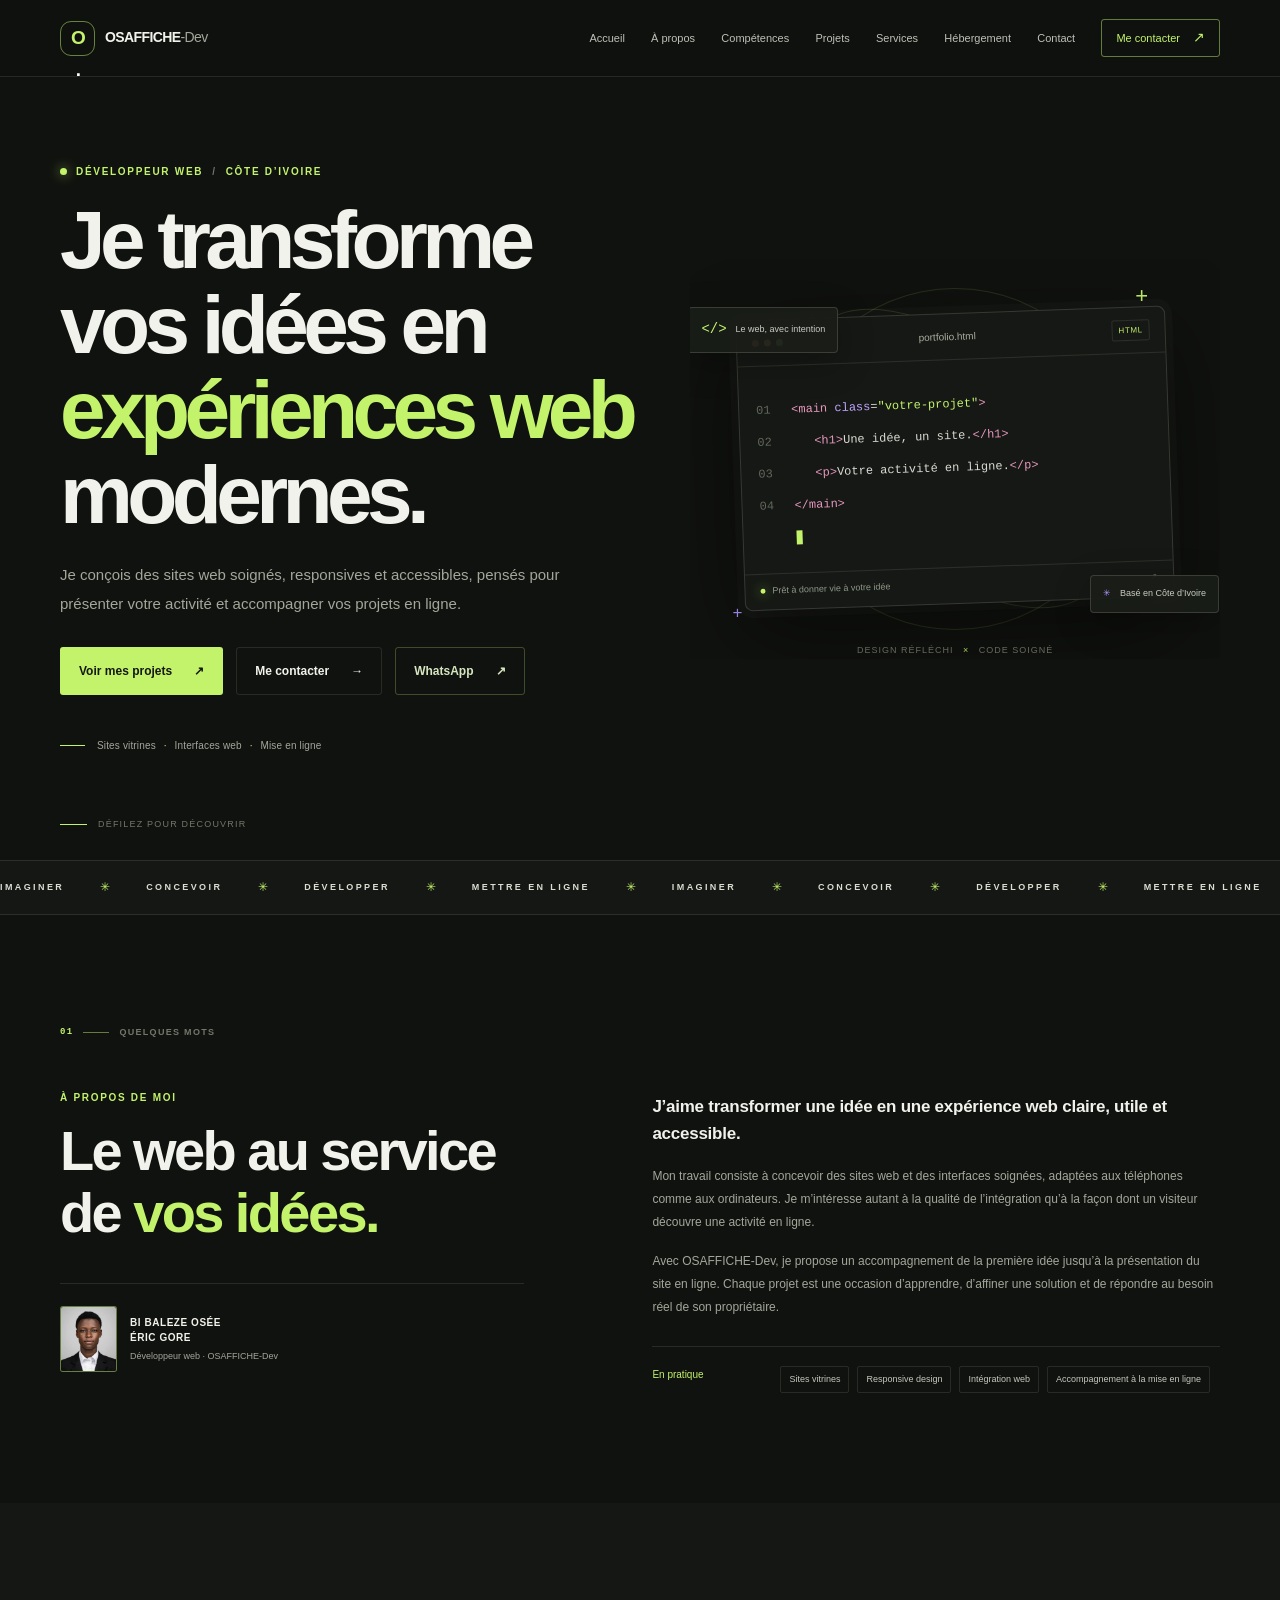
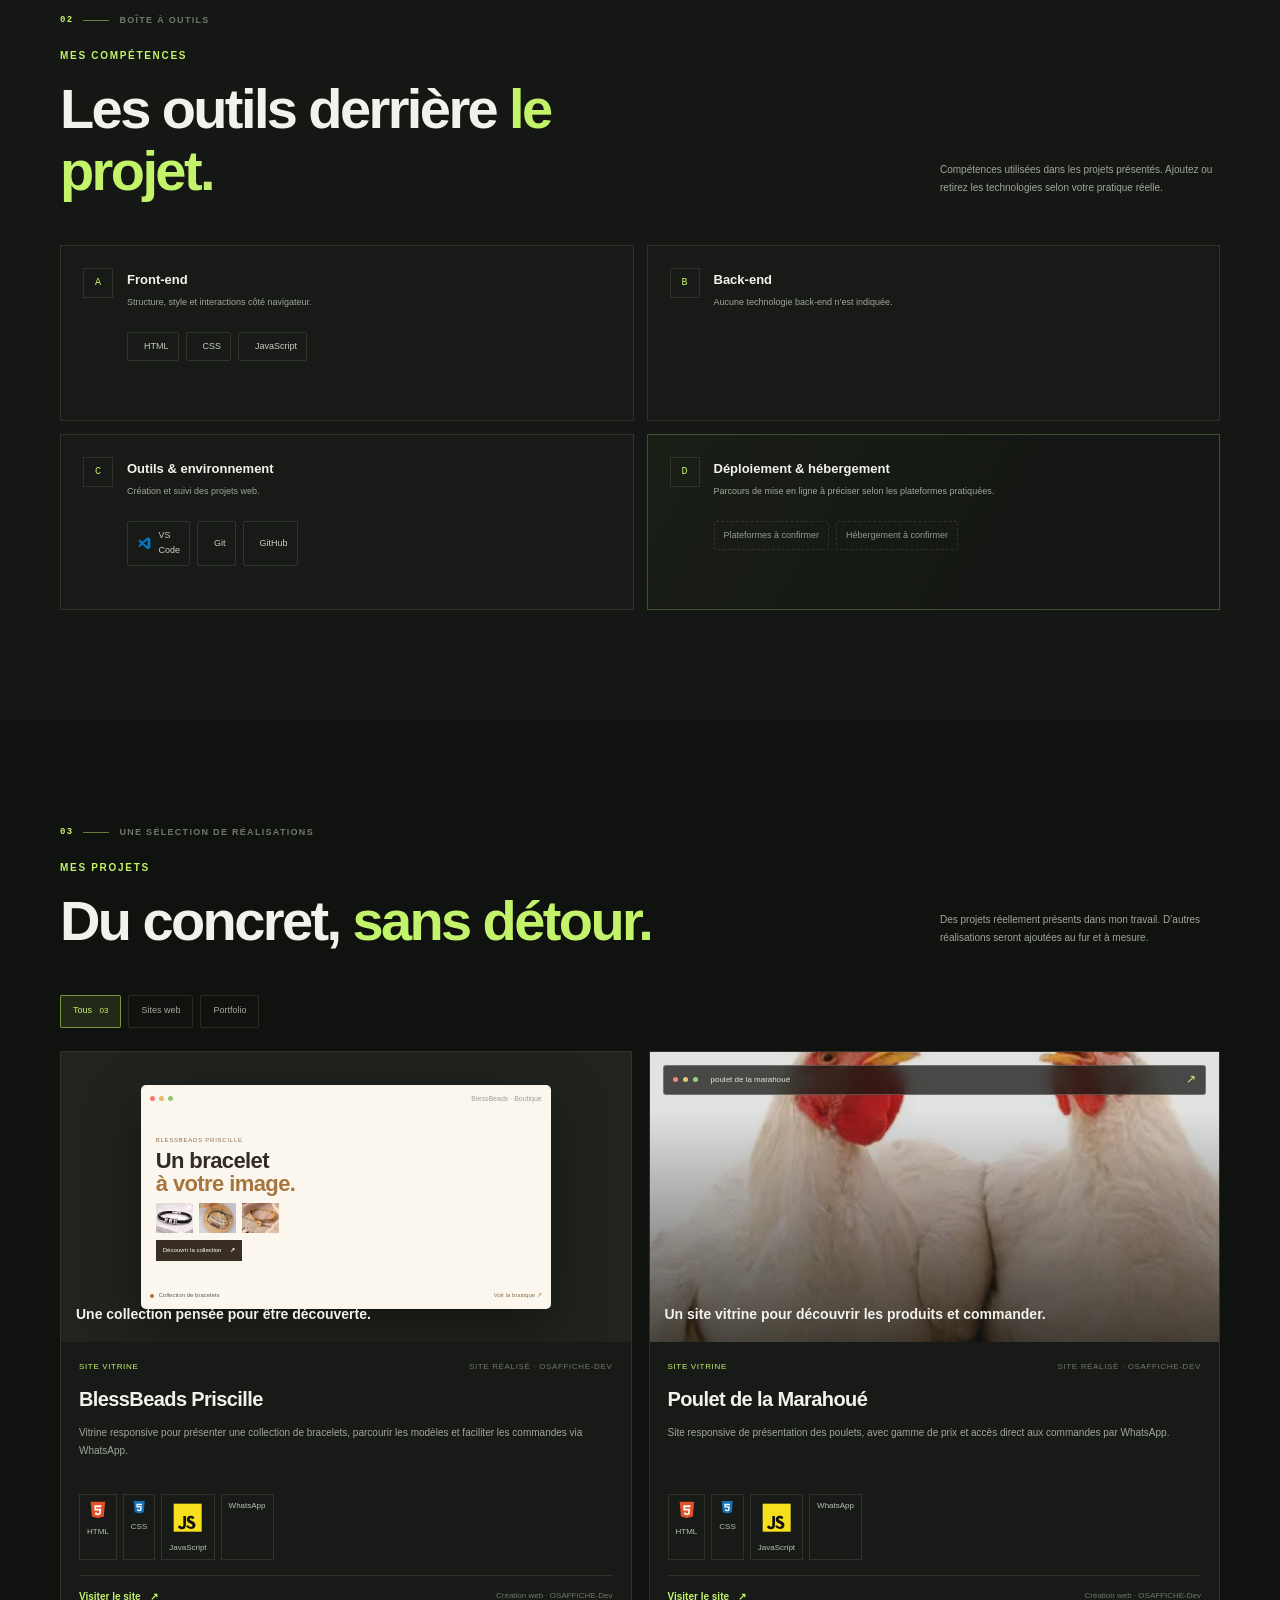
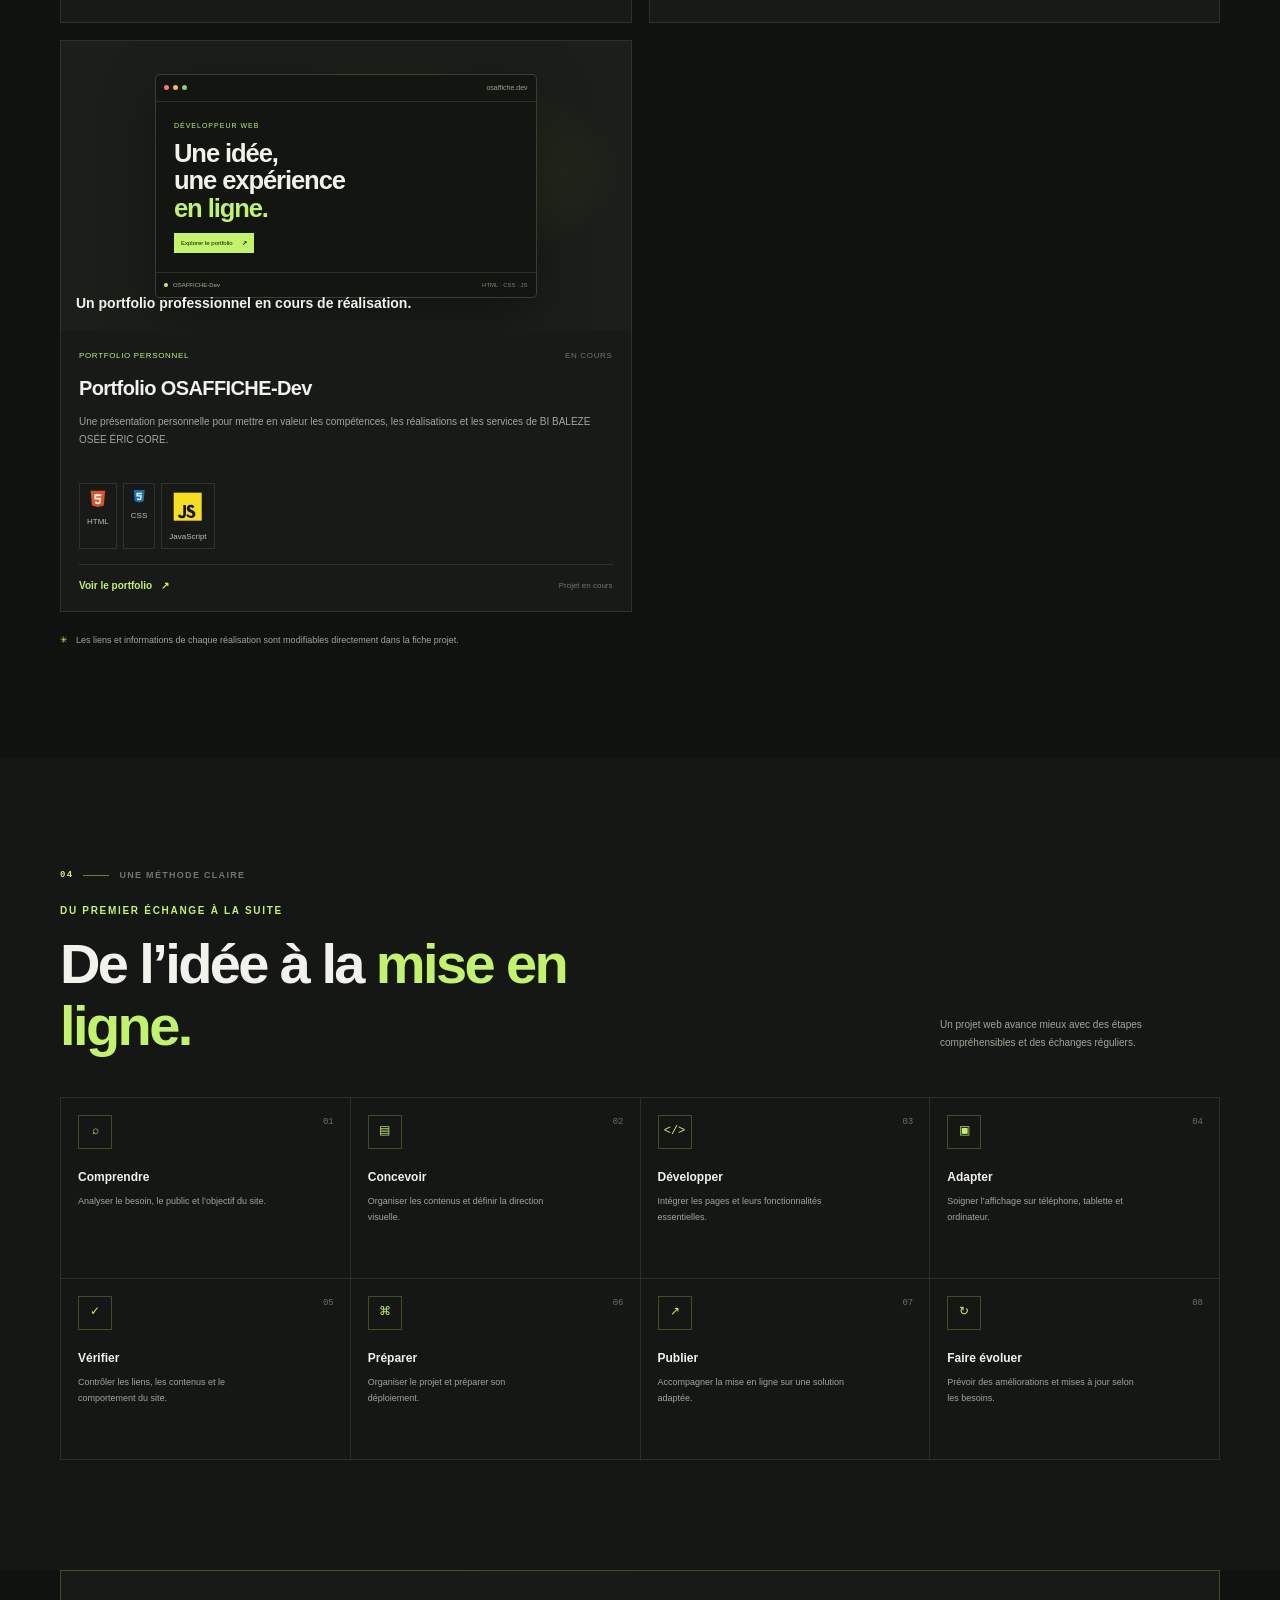
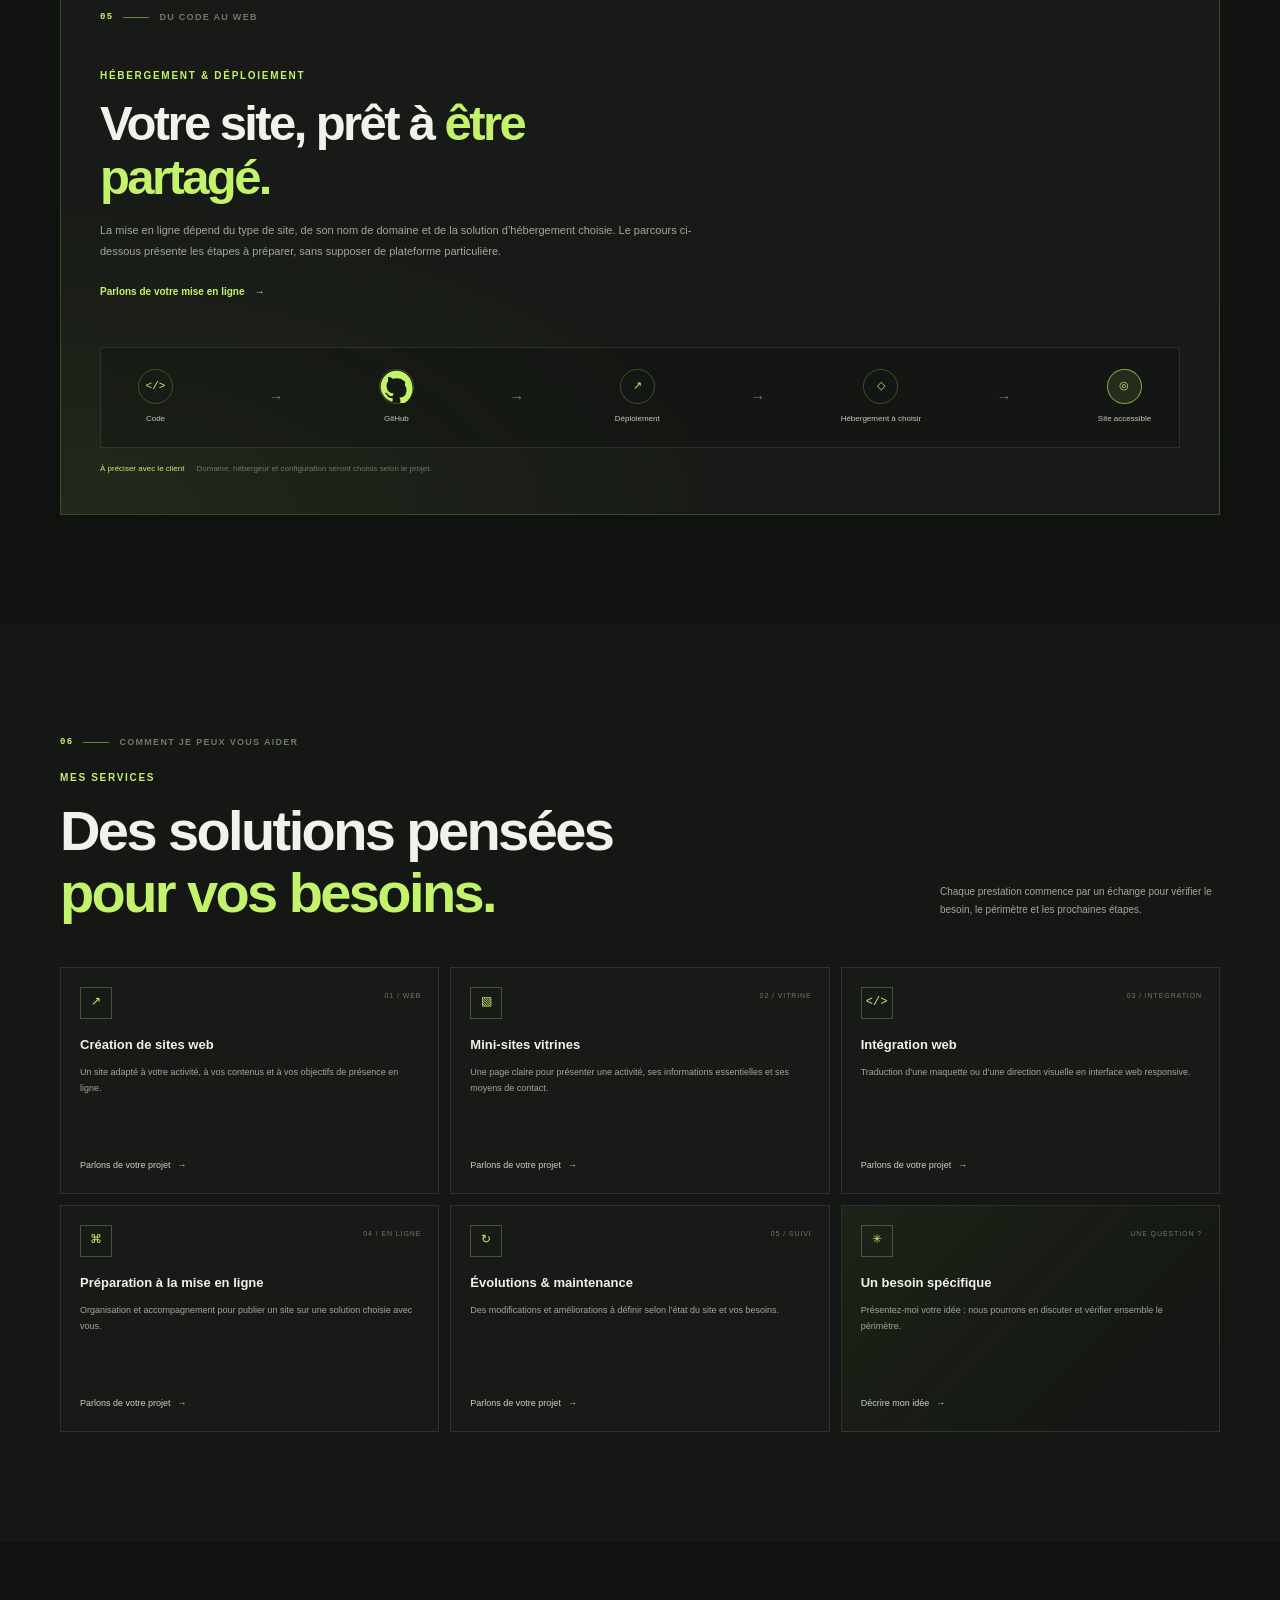
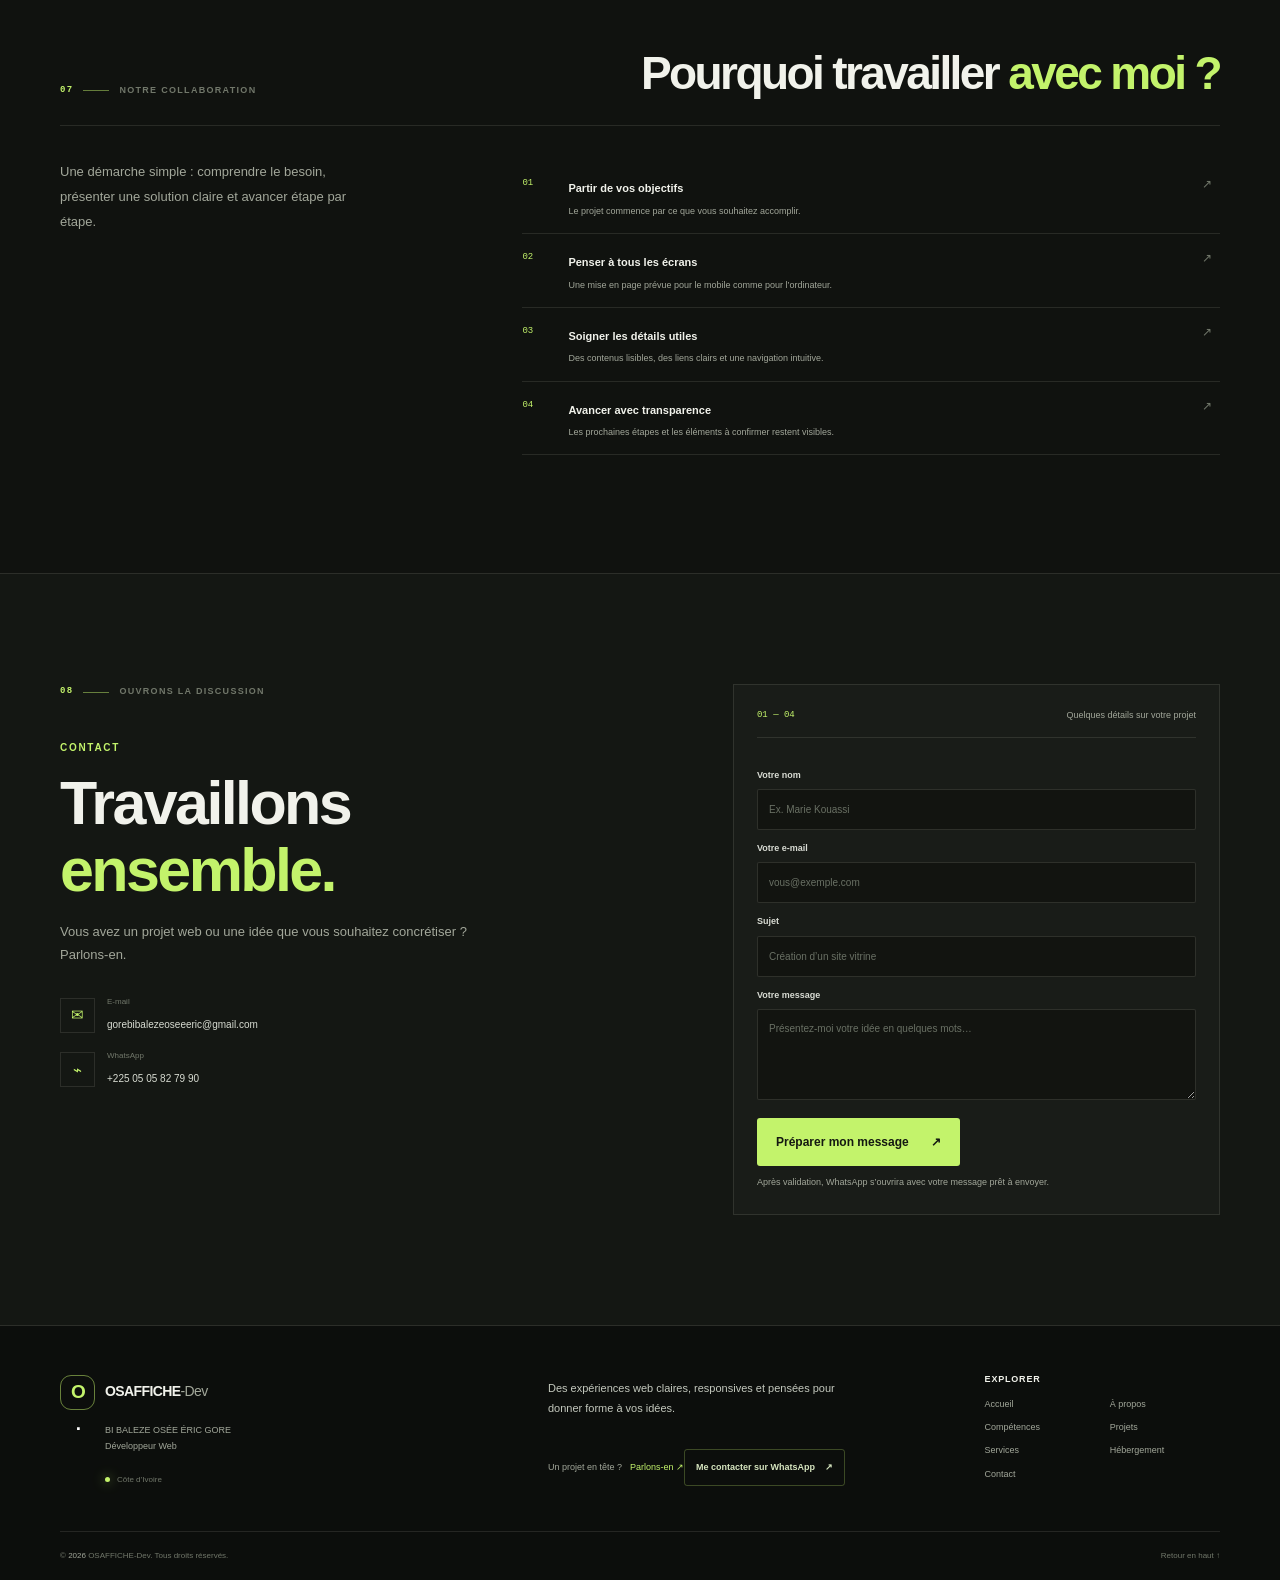
<file: index.html>
<!doctype html>
<html lang="fr">
<head>
  <meta charset="utf-8">
  <meta name="viewport" content="width=device-width, initial-scale=1">
  <meta name="theme-color" content="#10120f">
  <meta name="description" content="BI BALEZE OSÉE ÉRIC GORE, développeur web et créateur d’OSAFFICHE-Dev en Côte d’Ivoire. Découvrez ses projets, compétences et services web.">
  <meta property="og:type" content="website">
  <meta property="og:locale" content="fr_CI">
  <meta property="og:title" content="OSAFFICHE-Dev — Développeur Web">
  <meta property="og:description" content="Création de sites web modernes, responsives et adaptés à votre activité en Côte d’Ivoire.">
  <title>OSAFFICHE-Dev — BI BALEZE OSÉE ÉRIC GORE, développeur web</title>
  <link rel="icon" type="image/svg+xml" href="portfolio-favicon.svg">
  <link rel="stylesheet" href="portfolio.css">
  <script src="portfolio.js" defer></script>
</head>
<body>
  <a class="skip-link" href="#contenu">Aller au contenu</a>

  <header class="site-header">
    <nav class="nav-shell" aria-label="Navigation principale">
      <a class="wordmark" href="#accueil" aria-label="OSAFFICHE-Dev, accueil">
        <span class="wordmark-icon" aria-hidden="true">O<span>.</span></span>
        <span>OSAFFICHE<span class="wordmark-light">-Dev</span></span>
      </a>
      <button class="menu-toggle" type="button" aria-expanded="false" aria-controls="primary-navigation" aria-label="Ouvrir le menu">
        <span></span><span></span>
      </button>
      <div class="nav-links" id="primary-navigation">
        <a href="#accueil">Accueil</a>
        <a href="#apropos">À propos</a>
        <a href="#competences">Compétences</a>
        <a href="#projets">Projets</a>
        <a href="#services">Services</a>
        <a href="#hebergement">Hébergement</a>
        <a href="#contact">Contact</a>
        <a class="nav-cta" href="#contact">Me contacter <span aria-hidden="true">↗</span></a>
      </div>
    </nav>
  </header>

  <main id="contenu">
    <section class="hero section-wrap" id="accueil" aria-labelledby="hero-title">
      <div class="hero-copy reveal">
        <p class="eyebrow"><span class="status-dot"></span> Développeur web <span class="eyebrow-divider">/</span> Côte d’Ivoire</p>
        <h1 id="hero-title">Je transforme vos idées en <span>expériences web</span> modernes.</h1>
        <p class="hero-intro">Je conçois des sites web soignés, responsives et accessibles, pensés pour présenter votre activité et accompagner vos projets en ligne.</p>
        <div class="hero-actions">
          <a class="button button-primary" href="#projets">Voir mes projets <span aria-hidden="true">↗</span></a>
          <a class="button button-quiet" href="#contact">Me contacter <span aria-hidden="true">→</span></a>
          <a class="button button-whatsapp" href="#contact" data-whatsapp>WhatsApp <span aria-hidden="true">↗</span></a>
        </div>
        <div class="hero-meta">
          <span class="meta-rule"></span>
          <span>Sites vitrines <span class="meta-separator">·</span> Interfaces web <span class="meta-separator">·</span> Mise en ligne</span>
        </div>
      </div>

      <div class="hero-art reveal" aria-label="Illustration décorative d’un environnement de développement web">
        <div class="art-orbit orbit-one"></div>
        <div class="art-orbit orbit-two"></div>
        <div class="art-cross cross-one">+</div>
        <div class="art-cross cross-two">+</div>
        <div class="code-window">
          <div class="window-top">
            <div class="window-lights" aria-hidden="true"><i></i><i></i><i></i></div>
            <span>portfolio.html</span>
            <span class="window-language">HTML</span>
          </div>
          <div class="code-content" aria-hidden="true">
            <div class="code-line"><span class="line-number">01</span><span><i class="code-pink">&lt;main</i> <i class="code-violet">class</i>=<i class="code-green">"votre-projet"</i><i class="code-pink">&gt;</i></span></div>
            <div class="code-line"><span class="line-number">02</span><span class="code-indent"><i class="code-pink">&lt;h1&gt;</i>Une idée, un site.<i class="code-pink">&lt;/h1&gt;</i></span></div>
            <div class="code-line"><span class="line-number">03</span><span class="code-indent"><i class="code-pink">&lt;p&gt;</i>Votre activité en ligne.<i class="code-pink">&lt;/p&gt;</i></span></div>
            <div class="code-line"><span class="line-number">04</span><span><i class="code-pink">&lt;/main&gt;</i></span></div>
            <div class="code-cursor"></div>
          </div>
          <div class="window-bottom"><span><span class="live-dot"></span> Prêt à donner vie à votre idée</span><span>↗</span></div>
        </div>
        <div class="floating-chip chip-markup"><span class="chip-symbol">&lt;/&gt;</span><span>Le web, avec intention</span></div>
        <div class="floating-chip chip-location"><span class="chip-pin">✳</span><span>Basé en Côte d’Ivoire</span></div>
        <div class="art-caption">Design réfléchi <span>×</span> code soigné</div>
      </div>
      <a class="scroll-cue" href="#apropos"><span class="scroll-line"></span> Défilez pour découvrir</a>
    </section>

    <div class="marquee-strip" aria-hidden="true">
      <div class="marquee-track"><span>IMAGINER</span><b>✳</b><span>CONCEVOIR</span><b>✳</b><span>DÉVELOPPER</span><b>✳</b><span>METTRE EN LIGNE</span><b>✳</b><span>IMAGINER</span><b>✳</b><span>CONCEVOIR</span><b>✳</b><span>DÉVELOPPER</span><b>✳</b><span>METTRE EN LIGNE</span><b>✳</b></div>
    </div>

    <section class="about-section section-wrap section-pad" id="apropos" aria-labelledby="about-title">
      <div class="section-kicker reveal"><span>01</span><span class="kicker-line"></span> Quelques mots</div>
      <div class="about-grid">
        <div class="about-heading reveal">
          <p class="eyebrow">À propos de moi</p>
          <h2 id="about-title">Le web au service de <span>vos idées.</span></h2>
          <div class="identity-card">
            <img class="identity-photo" src="images/portfolio%20tof.jpeg" alt="Portrait professionnel de BI BALEZE OSÉE ÉRIC GORE" width="680" height="912" fetchpriority="high">
            <div><strong>BI BALEZE OSÉE<br>ÉRIC GORE</strong><span>Développeur web · OSAFFICHE-Dev</span></div>
          </div>
        </div>
        <div class="about-copy reveal">
          <p class="copy-lead">J’aime transformer une idée en une expérience web claire, utile et accessible.</p>
          <p>Mon travail consiste à concevoir des sites web et des interfaces soignées, adaptées aux téléphones comme aux ordinateurs. Je m’intéresse autant à la qualité de l’intégration qu’à la façon dont un visiteur découvre une activité en ligne.</p>
          <p>Avec OSAFFICHE-Dev, je propose un accompagnement de la première idée jusqu’à la présentation du site en ligne. Chaque projet est une occasion d’apprendre, d’affiner une solution et de répondre au besoin réel de son propriétaire.</p>
          <div class="about-focus">
            <span>En pratique</span>
            <div><span>Sites vitrines</span><span>Responsive design</span><span>Intégration web</span><span>Accompagnement à la mise en ligne</span></div>
          </div>
        </div>
      </div>
    </section>

    <section class="skills-section section-pad" id="competences" aria-labelledby="skills-title">
      <div class="section-wrap">
        <div class="section-kicker reveal"><span>02</span><span class="kicker-line"></span> Boîte à outils</div>
        <div class="section-heading reveal">
          <div><p class="eyebrow">Mes compétences</p><h2 id="skills-title">Les outils derrière <span>le projet.</span></h2></div>
          <p class="section-aside">Compétences utilisées dans les projets présentés. Ajoutez ou retirez les technologies selon votre pratique réelle.</p>
        </div>
        <div class="skill-groups">
          <article class="skill-group reveal">
            <div class="skill-group-head"><span class="skill-index">A</span><div><h3>Front-end</h3><p>Structure, style et interactions côté navigateur.</p></div></div>
            <div class="skill-tags">
              <span class="skill-tag"><svg class="language-logo" viewBox="0 0 24 24" aria-hidden="true"><path fill="#E34F26" d="M4 3h16l-1.45 16.3L12 21l-6.55-1.7L4 3Z"/><path fill="#fff" d="M8 7h8l-.2 2H10l.15 1.7h5.55l-.7 6.2-3 1-3-.9-.2-2h2l.1.7 1.2.3 1.2-.4.2-2.8H8.3L8 7Z"/></svg>HTML</span>
              <span class="skill-tag"><svg class="language-logo" viewBox="0 0 24 24" aria-hidden="true"><path fill="#1572B6" d="M4 3h16l-1.45 16.3L12 21l-6.55-1.7L4 3Z"/><path fill="#fff" d="M8 7h8l-.2 2h-5.9l.1 1.5h5.7l-.7 6.5-3 .9-3-.9-.2-2.1h2l.1.7 1.1.3 1.2-.4.2-3h-5.5L8 7Z"/></svg>CSS</span>
              <span class="skill-tag"><svg class="language-logo" viewBox="0 0 24 24" aria-hidden="true"><path fill="#F7DF1E" d="M3 3h18v18H3z"/><path fill="#111" d="M12.3 16.8c.4.7.9 1 1.7 1 .7 0 1.1-.3 1.1-.8 0-.6-.5-.8-1.3-1.2l-.4-.2c-1.2-.5-2-1.2-2-2.6 0-1.3 1-2.3 2.6-2.3 1.1 0 1.9.4 2.4 1.4l-1.3.9c-.3-.5-.6-.7-1.1-.7-.4 0-.7.3-.7.6 0 .5.3.7 1.1 1l.4.2c1.4.6 2.2 1.3 2.2 2.7 0 1.5-1.2 2.4-2.9 2.4-1.6 0-2.6-.8-3.1-1.8zm-5.2.1c.3.5.6.9 1.2.9s.9-.2.9-1.1v-5.8h1.7v5.8c0 1.8-1 2.7-2.6 2.7-1.4 0-2.2-.7-2.6-1.6z"/></svg>JavaScript</span>
            </div>
          </article>
          <article class="skill-group reveal">
            <div class="skill-group-head"><span class="skill-index">B</span><div><h3>Back-end</h3><p>Aucune technologie back-end n’est indiquée.</p></div></div>
          </article>
          <article class="skill-group reveal">
            <div class="skill-group-head"><span class="skill-index">C</span><div><h3>Outils &amp; environnement</h3><p>Création et suivi des projets web.</p></div></div>
            <div class="skill-tags">
              <span class="skill-tag"><svg class="tool-logo" viewBox="0 0 24 24" aria-hidden="true"><path fill="#007ACC" d="M17.4 2 9.1 9.5 4.3 5.8 2 7l4 5-4 5 2.3 1.2 4.8-3.7 8.3 7.5L22 20V4l-4.6-2Zm.1 4.5v11L11 12l6.5-5.5Z"/><path fill="#007ACC" d="m8.1 10.3 2-1.8v7l-2-1.8L6.6 12l1.5-1.7Z"/></svg>VS Code</span>
              <span class="skill-tag"><svg class="tool-logo" viewBox="0 0 24 24" aria-hidden="true"><path fill="#F05032" d="M23.6 11.1 12.9.4a1.4 1.4 0 0 0-2 0L8.7 2.6l2.8 2.8a1.7 1.7 0 0 1 2.2 2.2l2.7 2.7a1.7 1.7 0 1 1-1 1l-2.5-2.5v6.6a1.7 1.7 0 1 1-1.4 0V8.7a1.7 1.7 0 0 1-.9-2.2L7.8 3.8.4 11.1a1.4 1.4 0 0 0 0 2l10.7 10.7a1.4 1.4 0 0 0 2 0l10.5-10.7a1.4 1.4 0 0 0 0-2Z"/></svg>Git</span>
              <span class="skill-tag"><svg class="tool-logo tool-logo-github" viewBox="0 0 24 24" aria-hidden="true"><path fill="currentColor" d="M12 .5C5.65.5.5 5.65.5 12c0 5.1 3.3 9.4 7.9 10.9.6.1.8-.3.8-.6v-2.1c-3.2.7-3.9-1.4-3.9-1.4-.5-1.3-1.3-1.6-1.3-1.6-1.1-.7.1-.7.1-.7 1.2.1 1.8 1.2 1.8 1.2 1.1 1.8 2.8 1.3 3.5 1 .1-.8.4-1.3.7-1.6-2.6-.3-5.3-1.3-5.3-5.8 0-1.3.5-2.3 1.2-3.1-.1-.3-.5-1.5.1-3.1 0 0 1-.3 3.2 1.2a11.2 11.2 0 0 1 5.8 0C17 7.8 18 8.1 18 8.1c.6 1.6.2 2.8.1 3.1.8.8 1.2 1.8 1.2 3.1 0 4.5-2.7 5.5-5.3 5.8.4.3.8 1 .8 2v2.2c0 .3.2.7.8.6A11.5 11.5 0 0 0 23.5 12C23.5 5.65 18.35.5 12 .5z"/></svg>GitHub</span>
            </div>
          </article>
          <article class="skill-group skill-group-accent reveal">
            <div class="skill-group-head"><span class="skill-index">D</span><div><h3>Déploiement &amp; hébergement</h3><p>Parcours de mise en ligne à préciser selon les plateformes pratiquées.</p></div></div>
            <div class="skill-tags"><span class="skill-tag skill-tag-muted">Plateformes à confirmer</span><span class="skill-tag skill-tag-muted">Hébergement à confirmer</span></div>
          </article>
        </div>
      </div>
    </section>

    <section class="projects-section section-wrap section-pad" id="projets" aria-labelledby="projects-title">
      <div class="section-kicker reveal"><span>03</span><span class="kicker-line"></span> Une sélection de réalisations</div>
      <div class="section-heading reveal">
        <div><p class="eyebrow">Mes projets</p><h2 id="projects-title">Du concret, <span>sans détour.</span></h2></div>
        <p class="section-aside">Des projets réellement présents dans mon travail. D’autres réalisations seront ajoutées au fur et à mesure.</p>
      </div>
      <div class="project-filters" role="group" aria-label="Filtrer les projets">
        <button class="filter-button is-active" type="button" data-filter="all" aria-pressed="true">Tous <span>03</span></button>
        <button class="filter-button" type="button" data-filter="site-vitrine" aria-pressed="false">Sites web</button>
        <button class="filter-button" type="button" data-filter="portfolio" aria-pressed="false">Portfolio</button>
      </div>
      <div class="project-grid">
        <article class="project-card project-card-featured reveal" data-category="site-vitrine">
          <a class="project-visual bracelet-visual" href="projet-dev.html" aria-label="Visiter le site BlessBeads Priscille réalisé par OSAFFICHE-Dev">
            <span class="mini-window bracelet-preview-window" aria-hidden="true">
              <span class="mini-window-top"><i></i><i></i><i></i><b>BlessBeads · Boutique</b></span>
              <span class="mini-window-main bracelet-preview-main"><small>BLESSBEADS PRISCILLE</small><strong>Un bracelet<br><em>à votre image.</em></strong><span class="bracelet-preview-products"><img src="images/images%20(13).jfif" alt="" loading="lazy"><img src="images/images%20(8).jfif" alt="" loading="lazy"><img src="images/images%20(6).jfif" alt="" loading="lazy"></span><span class="mini-window-button">Découvrir la collection <b>↗</b></span></span>
              <span class="mini-window-foot"><i></i> Collection de bracelets <span>Voir la boutique ↗</span></span>
            </span>
            <span class="project-visual-caption">Une collection pensée pour être découverte.</span>
          </a>
          <div class="project-info">
            <div class="project-meta"><span>Site vitrine</span><span>Site réalisé · OSAFFICHE-Dev</span></div>
            <h3>BlessBeads Priscille</h3>
            <p>Vitrine responsive pour présenter une collection de bracelets, parcourir les modèles et faciliter les commandes via WhatsApp.</p>
            <div class="project-stack">
              <span><svg class="language-logo" viewBox="0 0 24 24" aria-hidden="true"><path fill="#E34F26" d="M4 3h16l-1.45 16.3L12 21l-6.55-1.7L4 3Z"/><path fill="#fff" d="M8 7h8l-.2 2H10l.15 1.7h5.55l-.7 6.2-3 1-3-.9-.2-2h2l.1.7 1.2.3 1.2-.4.2-2.8H8.3L8 7Z"/></svg>HTML</span>
              <span><svg class="language-logo" viewBox="0 0 24 24" aria-hidden="true"><path fill="#1572B6" d="M4 3h16l-1.45 16.3L12 21l-6.55-1.7L4 3Z"/><path fill="#fff" d="M8 7h8l-.2 2h-5.9l.1 1.5h5.7l-.7 6.5-3 .9-3-.9-.2-2.1h2l.1.7 1.1.3 1.2-.4.2-3h-5.5L8 7Z"/></svg>CSS</span>
              <span><svg class="language-logo" viewBox="0 0 24 24" aria-hidden="true"><path fill="#F7DF1E" d="M3 3h18v18H3z"/><path fill="#111" d="M12.3 16.8c.4.7.9 1 1.7 1 .7 0 1.1-.3 1.1-.8 0-.6-.5-.8-1.3-1.2l-.4-.2c-1.2-.5-2-1.2-2-2.6 0-1.3 1-2.3 2.6-2.3 1.1 0 1.9.4 2.4 1.4l-1.3.9c-.3-.5-.6-.7-1.1-.7-.4 0-.7.3-.7.6 0 .5.3.7 1.1 1l.4.2c1.4.6 2.2 1.3 2.2 2.7 0 1.5-1.2 2.4-2.9 2.4-1.6 0-2.6-.8-3.1-1.8zm-5.2.1c.3.5.6.9 1.2.9s.9-.2.9-1.1v-5.8h1.7v5.8c0 1.8-1 2.7-2.6 2.7-1.4 0-2.2-.7-2.6-1.6z"/></svg>JavaScript</span>
              <span>WhatsApp</span>
            </div>
            <div class="project-actions"><a class="project-link" href="projet-dev.html">Visiter le site <span aria-hidden="true">↗</span></a><span class="project-role">Création web · OSAFFICHE-Dev</span></div>
          </div>
        </article>

        <article class="project-card reveal" data-category="site-vitrine">
          <a class="project-visual chicken-visual" href="index.html" aria-label="Visiter le site Poulet de la Marahoué">
            <img src="images/poulet.webp" alt="Visuel du site Poulet de la Marahoué" loading="lazy" width="260" height="260">
            <span class="chicken-visual-shade" aria-hidden="true"></span>
            <span class="project-browser-bar"><i></i><i></i><i></i><span>poulet de la marahoué</span><b>↗</b></span>
            <span class="project-visual-caption">Un site vitrine pour découvrir les produits et commander.</span>
          </a>
          <div class="project-info">
            <div class="project-meta"><span>Site vitrine</span><span>Site réalisé · OSAFFICHE-Dev</span></div>
            <h3>Poulet de la Marahoué</h3>
            <p>Site responsive de présentation des poulets, avec gamme de prix et accès direct aux commandes par WhatsApp.</p>
            <div class="project-stack">
              <span><svg class="language-logo" viewBox="0 0 24 24" aria-hidden="true"><path fill="#E34F26" d="M4 3h16l-1.45 16.3L12 21l-6.55-1.7L4 3Z"/><path fill="#fff" d="M8 7h8l-.2 2H10l.15 1.7h5.55l-.7 6.2-3 1-3-.9-.2-2h2l.1.7 1.2.3 1.2-.4.2-2.8H8.3L8 7Z"/></svg>HTML</span>
              <span><svg class="language-logo" viewBox="0 0 24 24" aria-hidden="true"><path fill="#1572B6" d="M4 3h16l-1.45 16.3L12 21l-6.55-1.7L4 3Z"/><path fill="#fff" d="M8 7h8l-.2 2h-5.9l.1 1.5h5.7l-.7 6.5-3 .9-3-.9-.2-2.1h2l.1.7 1.1.3 1.2-.4.2-3h-5.5L8 7Z"/></svg>CSS</span>
              <span><svg class="language-logo" viewBox="0 0 24 24" aria-hidden="true"><path fill="#F7DF1E" d="M3 3h18v18H3z"/><path fill="#111" d="M12.3 16.8c.4.7.9 1 1.7 1 .7 0 1.1-.3 1.1-.8 0-.6-.5-.8-1.3-1.2l-.4-.2c-1.2-.5-2-1.2-2-2.6 0-1.3 1-2.3 2.6-2.3 1.1 0 1.9.4 2.4 1.4l-1.3.9c-.3-.5-.6-.7-1.1-.7-.4 0-.7.3-.7.6 0 .5.3.7 1.1 1l.4.2c1.4.6 2.2 1.3 2.2 2.7 0 1.5-1.2 2.4-2.9 2.4-1.6 0-2.6-.8-3.1-1.8zm-5.2.1c.3.5.6.9 1.2.9s.9-.2.9-1.1v-5.8h1.7v5.8c0 1.8-1 2.7-2.6 2.7-1.4 0-2.2-.7-2.6-1.6z"/></svg>JavaScript</span>
              <span>WhatsApp</span>
            </div>
            <div class="project-actions"><a class="project-link" href="index.html">Visiter le site <span aria-hidden="true">↗</span></a><span class="project-role">Création web · OSAFFICHE-Dev</span></div>
          </div>
        </article>

        <article class="project-card reveal" data-category="portfolio">
          <a class="project-visual portfolio-visual" href="#accueil" aria-label="Voir le portfolio OSAFFICHE-Dev">
            <span class="mini-window">
              <span class="mini-window-top"><i></i><i></i><i></i><b>osaffiche.dev</b></span>
              <span class="mini-window-main"><small>DÉVELOPPEUR WEB</small><strong>Une idée,<br>une expérience<br><em>en ligne.</em></strong><span class="mini-window-button">Explorer le portfolio <b>↗</b></span></span>
              <span class="mini-window-foot"><i></i> OSAFFICHE-Dev <span>HTML · CSS · JS</span></span>
            </span>
            <span class="project-visual-caption">Un portfolio professionnel en cours de réalisation.</span>
          </a>
          <div class="project-info">
            <div class="project-meta"><span>Portfolio personnel</span><span>En cours</span></div>
            <h3>Portfolio OSAFFICHE-Dev</h3>
            <p>Une présentation personnelle pour mettre en valeur les compétences, les réalisations et les services de BI BALEZE OSÉE ÉRIC GORE.</p>
            <div class="project-stack">
              <span><svg class="language-logo" viewBox="0 0 24 24" aria-hidden="true"><path fill="#E34F26" d="M4 3h16l-1.45 16.3L12 21l-6.55-1.7L4 3Z"/><path fill="#fff" d="M8 7h8l-.2 2H10l.15 1.7h5.55l-.7 6.2-3 1-3-.9-.2-2h2l.1.7 1.2.3 1.2-.4.2-2.8H8.3L8 7Z"/></svg>HTML</span>
              <span><svg class="language-logo" viewBox="0 0 24 24" aria-hidden="true"><path fill="#1572B6" d="M4 3h16l-1.45 16.3L12 21l-6.55-1.7L4 3Z"/><path fill="#fff" d="M8 7h8l-.2 2h-5.9l.1 1.5h5.7l-.7 6.5-3 .9-3-.9-.2-2.1h2l.1.7 1.1.3 1.2-.4.2-3h-5.5L8 7Z"/></svg>CSS</span>
              <span><svg class="language-logo" viewBox="0 0 24 24" aria-hidden="true"><path fill="#F7DF1E" d="M3 3h18v18H3z"/><path fill="#111" d="M12.3 16.8c.4.7.9 1 1.7 1 .7 0 1.1-.3 1.1-.8 0-.6-.5-.8-1.3-1.2l-.4-.2c-1.2-.5-2-1.2-2-2.6 0-1.3 1-2.3 2.6-2.3 1.1 0 1.9.4 2.4 1.4l-1.3.9c-.3-.5-.6-.7-1.1-.7-.4 0-.7.3-.7.6 0 .5.3.7 1.1 1l.4.2c1.4.6 2.2 1.3 2.2 2.7 0 1.5-1.2 2.4-2.9 2.4-1.6 0-2.6-.8-3.1-1.8zm-5.2.1c.3.5.6.9 1.2.9s.9-.2.9-1.1v-5.8h1.7v5.8c0 1.8-1 2.7-2.6 2.7-1.4 0-2.2-.7-2.6-1.6z"/></svg>JavaScript</span>
            </div>
            <div class="project-actions"><a class="project-link" href="#accueil">Voir le portfolio <span aria-hidden="true">↗</span></a><span class="project-role">Projet en cours</span></div>
          </div>
        </article>
      </div>
      <p class="project-empty" hidden>Aucun projet ne correspond à ce filtre pour le moment.</p>
      <p class="project-note"><span aria-hidden="true">✳</span> Les liens et informations de chaque réalisation sont modifiables directement dans la fiche projet.</p>
    </section>

    <section class="process-section section-pad" aria-labelledby="process-title">
      <div class="section-wrap">
        <div class="section-kicker reveal"><span>04</span><span class="kicker-line"></span> Une méthode claire</div>
        <div class="section-heading reveal">
          <div><p class="eyebrow">Du premier échange à la suite</p><h2 id="process-title">De l’idée à la <span>mise en ligne.</span></h2></div>
          <p class="section-aside">Un projet web avance mieux avec des étapes compréhensibles et des échanges réguliers.</p>
        </div>
        <ol class="process-grid">
          <li class="process-step reveal"><span class="process-number">01</span><span class="process-icon">⌕</span><h3>Comprendre</h3><p>Analyser le besoin, le public et l’objectif du site.</p></li>
          <li class="process-step reveal"><span class="process-number">02</span><span class="process-icon">▤</span><h3>Concevoir</h3><p>Organiser les contenus et définir la direction visuelle.</p></li>
          <li class="process-step reveal"><span class="process-number">03</span><span class="process-icon">&lt;/&gt;</span><h3>Développer</h3><p>Intégrer les pages et leurs fonctionnalités essentielles.</p></li>
          <li class="process-step reveal"><span class="process-number">04</span><span class="process-icon">▣</span><h3>Adapter</h3><p>Soigner l’affichage sur téléphone, tablette et ordinateur.</p></li>
          <li class="process-step reveal"><span class="process-number">05</span><span class="process-icon">✓</span><h3>Vérifier</h3><p>Contrôler les liens, les contenus et le comportement du site.</p></li>
          <li class="process-step reveal"><span class="process-number">06</span><span class="process-icon">⌘</span><h3>Préparer</h3><p>Organiser le projet et préparer son déploiement.</p></li>
          <li class="process-step reveal"><span class="process-number">07</span><span class="process-icon">↗</span><h3>Publier</h3><p>Accompagner la mise en ligne sur une solution adaptée.</p></li>
          <li class="process-step reveal"><span class="process-number">08</span><span class="process-icon">↻</span><h3>Faire évoluer</h3><p>Prévoir des améliorations et mises à jour selon les besoins.</p></li>
        </ol>
      </div>
    </section>

    <section class="hosting-section section-wrap section-pad" id="hebergement" aria-labelledby="hosting-title">
      <div class="hosting-card reveal">
        <div class="hosting-copy">
          <div class="section-kicker"><span>05</span><span class="kicker-line"></span> Du code au web</div>
          <p class="eyebrow">Hébergement &amp; déploiement</p>
          <h2 id="hosting-title">Votre site, prêt à <span>être partagé.</span></h2>
          <p>La mise en ligne dépend du type de site, de son nom de domaine et de la solution d’hébergement choisie. Le parcours ci-dessous présente les étapes à préparer, sans supposer de plateforme particulière.</p>
          <a class="text-link" href="#contact">Parlons de votre mise en ligne <span aria-hidden="true">→</span></a>
        </div>
        <div class="deployment-flow" aria-label="Code, GitHub, déploiement, hébergement et site en ligne">
          <div class="flow-node"><span class="flow-icon">&lt;/&gt;</span><span>Code</span></div>
          <span class="flow-arrow" aria-hidden="true">→</span>
          <div class="flow-node"><span class="flow-icon flow-icon-github"><svg viewBox="0 0 24 24" aria-hidden="true"><path fill="currentColor" d="M12 .5C5.65.5.5 5.65.5 12c0 5.1 3.3 9.4 7.9 10.9.6.1.8-.3.8-.6v-2.1c-3.2.7-3.9-1.4-3.9-1.4-.5-1.3-1.3-1.6-1.3-1.6-1.1-.7.1-.7.1-.7 1.2.1 1.8 1.2 1.8 1.2 1.1 1.8 2.8 1.3 3.5 1 .1-.8.4-1.3.7-1.6-2.6-.3-5.3-1.3-5.3-5.8 0-1.3.5-2.3 1.2-3.1-.1-.3-.5-1.5.1-3.1 0 0 1-.3 3.2 1.2a11.2 11.2 0 0 1 5.8 0C17 7.8 18 8.1 18 8.1c.6 1.6.2 2.8.1 3.1.8.8 1.2 1.8 1.2 3.1 0 4.5-2.7 5.5-5.3 5.8.4.3.8 1 .8 2v2.2c0 .3.2.7.8.6A11.5 11.5 0 0 0 23.5 12C23.5 5.65 18.35.5 12 .5z"/></svg></span><span>GitHub</span></div>
          <span class="flow-arrow" aria-hidden="true">→</span>
          <div class="flow-node"><span class="flow-icon">↗</span><span>Déploiement</span></div>
          <span class="flow-arrow" aria-hidden="true">→</span>
          <div class="flow-node"><span class="flow-icon">◇</span><span>Hébergement à choisir</span></div>
          <span class="flow-arrow" aria-hidden="true">→</span>
          <div class="flow-node flow-node-live"><span class="flow-icon">◎</span><span>Site accessible</span></div>
        </div>
        <p class="hosting-footnote"><span>À préciser avec le client</span> Domaine, hébergeur et configuration seront choisis selon le projet.</p>
      </div>
    </section>

    <section class="services-section section-pad" id="services" aria-labelledby="services-title">
      <div class="section-wrap">
        <div class="section-kicker reveal"><span>06</span><span class="kicker-line"></span> Comment je peux vous aider</div>
        <div class="section-heading reveal">
          <div><p class="eyebrow">Mes services</p><h2 id="services-title">Des solutions pensées <span>pour vos besoins.</span></h2></div>
          <p class="section-aside">Chaque prestation commence par un échange pour vérifier le besoin, le périmètre et les prochaines étapes.</p>
        </div>
        <div class="service-grid">
          <article class="service-card reveal"><span class="service-icon">↗</span><span class="service-index">01 / WEB</span><h3>Création de sites web</h3><p>Un site adapté à votre activité, à vos contenus et à vos objectifs de présence en ligne.</p><a href="#contact" aria-label="Parler d’un projet de création de site">Parlons de votre projet <span>→</span></a></article>
          <article class="service-card reveal"><span class="service-icon">▧</span><span class="service-index">02 / VITRINE</span><h3>Mini-sites vitrines</h3><p>Une page claire pour présenter une activité, ses informations essentielles et ses moyens de contact.</p><a href="#contact" aria-label="Parler d’un projet de site vitrine">Parlons de votre projet <span>→</span></a></article>
          <article class="service-card reveal"><span class="service-icon">&lt;/&gt;</span><span class="service-index">03 / INTÉGRATION</span><h3>Intégration web</h3><p>Traduction d’une maquette ou d’une direction visuelle en interface web responsive.</p><a href="#contact" aria-label="Parler d’un projet d’intégration web">Parlons de votre projet <span>→</span></a></article>
          <article class="service-card reveal"><span class="service-icon">⌘</span><span class="service-index">04 / EN LIGNE</span><h3>Préparation à la mise en ligne</h3><p>Organisation et accompagnement pour publier un site sur une solution choisie avec vous.</p><a href="#contact" aria-label="Parler de la mise en ligne d’un site">Parlons de votre projet <span>→</span></a></article>
          <article class="service-card reveal"><span class="service-icon">↻</span><span class="service-index">05 / SUIVI</span><h3>Évolutions &amp; maintenance</h3><p>Des modifications et améliorations à définir selon l’état du site et vos besoins.</p><a href="#contact" aria-label="Parler d’une évolution de site web">Parlons de votre projet <span>→</span></a></article>
          <article class="service-card service-card-note reveal"><span class="service-icon">✳</span><span class="service-index">UNE QUESTION ?</span><h3>Un besoin spécifique</h3><p>Présentez-moi votre idée : nous pourrons en discuter et vérifier ensemble le périmètre.</p><a href="#contact" aria-label="Présenter un besoin web spécifique">Décrire mon idée <span>→</span></a></article>
        </div>
      </div>
    </section>

    <section class="approach-section section-wrap section-pad" aria-labelledby="approach-title">
      <div class="approach-top reveal"><div class="section-kicker"><span>07</span><span class="kicker-line"></span> Notre collaboration</div><h2 id="approach-title">Pourquoi travailler <span>avec moi ?</span></h2></div>
      <div class="approach-grid">
        <p class="approach-intro reveal">Une démarche simple : comprendre le besoin, présenter une solution claire et avancer étape par étape.</p>
        <ul class="approach-list">
          <li class="reveal"><span>01</span><div><strong>Partir de vos objectifs</strong><p>Le projet commence par ce que vous souhaitez accomplir.</p></div><b>↗</b></li>
          <li class="reveal"><span>02</span><div><strong>Penser à tous les écrans</strong><p>Une mise en page prévue pour le mobile comme pour l’ordinateur.</p></div><b>↗</b></li>
          <li class="reveal"><span>03</span><div><strong>Soigner les détails utiles</strong><p>Des contenus lisibles, des liens clairs et une navigation intuitive.</p></div><b>↗</b></li>
          <li class="reveal"><span>04</span><div><strong>Avancer avec transparence</strong><p>Les prochaines étapes et les éléments à confirmer restent visibles.</p></div><b>↗</b></li>
        </ul>
      </div>
    </section>

    <section class="contact-section section-pad" id="contact" aria-labelledby="contact-title">
      <div class="contact-wrap section-wrap">
        <div class="contact-copy reveal">
          <div class="section-kicker"><span>08</span><span class="kicker-line"></span> Ouvrons la discussion</div>
          <p class="eyebrow">Contact</p>
          <h2 id="contact-title">Travaillons <span>ensemble.</span></h2>
          <p class="contact-lead">Vous avez un projet web ou une idée que vous souhaitez concrétiser ? Parlons-en.</p>
          <div class="contact-methods">
            <div class="contact-method"><span class="method-icon">✉</span><span><small>E-mail</small><a href="#contact" data-contact-email>[Ajouter mon adresse e-mail]</a></span></div>
            <div class="contact-method"><span class="method-icon">⌁</span><span><small>WhatsApp</small><a href="#contact" data-contact-whatsapp data-whatsapp>+225 05 05 82 79 90</a></span></div>
          </div>
        </div>
        <form class="contact-form reveal" id="contact-form">
          <div class="form-heading"><span>01 — 04</span><span>Quelques détails sur votre projet</span></div>
          <label for="name">Votre nom</label>
          <input id="name" name="name" type="text" autocomplete="name" placeholder="Ex. Marie Kouassi" required>
          <label for="email">Votre e-mail</label>
          <input id="email" name="email" type="email" autocomplete="email" placeholder="vous@exemple.com" required>
          <label for="subject">Sujet</label>
          <input id="subject" name="subject" type="text" placeholder="Création d’un site vitrine" required>
          <label for="message">Votre message</label>
          <textarea id="message" name="message" rows="4" placeholder="Présentez-moi votre idée en quelques mots…" required></textarea>
          <button class="button button-primary form-submit" type="submit">Préparer mon message <span aria-hidden="true">↗</span></button>
          <p class="form-feedback" id="form-feedback" aria-live="polite">Après validation, WhatsApp s’ouvrira avec votre message prêt à envoyer.</p>
        </form>
      </div>
    </section>
  </main>

  <footer class="site-footer">
    <div class="footer-main section-wrap">
      <div class="footer-identity"><a class="wordmark" href="#accueil"><span class="wordmark-icon" aria-hidden="true">O<span>.</span></span><span>OSAFFICHE<span class="wordmark-light">-Dev</span></span></a><p>BI BALEZE OSÉE ÉRIC GORE<br>Développeur Web</p><span class="footer-location"><i></i> Côte d’Ivoire</span></div>
      <div class="footer-summary"><p>Des expériences web claires, responsives et pensées pour donner forme à vos idées.</p><a class="footer-cta" href="#contact">Un projet en tête ? <span>Parlons-en ↗</span></a><a class="button button-whatsapp footer-whatsapp" href="#contact" data-whatsapp>Me contacter sur WhatsApp <span aria-hidden="true">↗</span></a></div>
      <div class="footer-navigation"><h2>Explorer</h2><div><a href="#accueil">Accueil</a><a href="#apropos">À propos</a><a href="#competences">Compétences</a><a href="#projets">Projets</a><a href="#services">Services</a><a href="#hebergement">Hébergement</a><a href="#contact">Contact</a></div></div>
    </div>
    <div class="footer-bottom section-wrap"><span>© <span data-year>2026</span> OSAFFICHE-Dev. Tous droits réservés.</span><a href="#accueil">Retour en haut ↑</a></div>
  </footer>
</body>
</html>
</file>
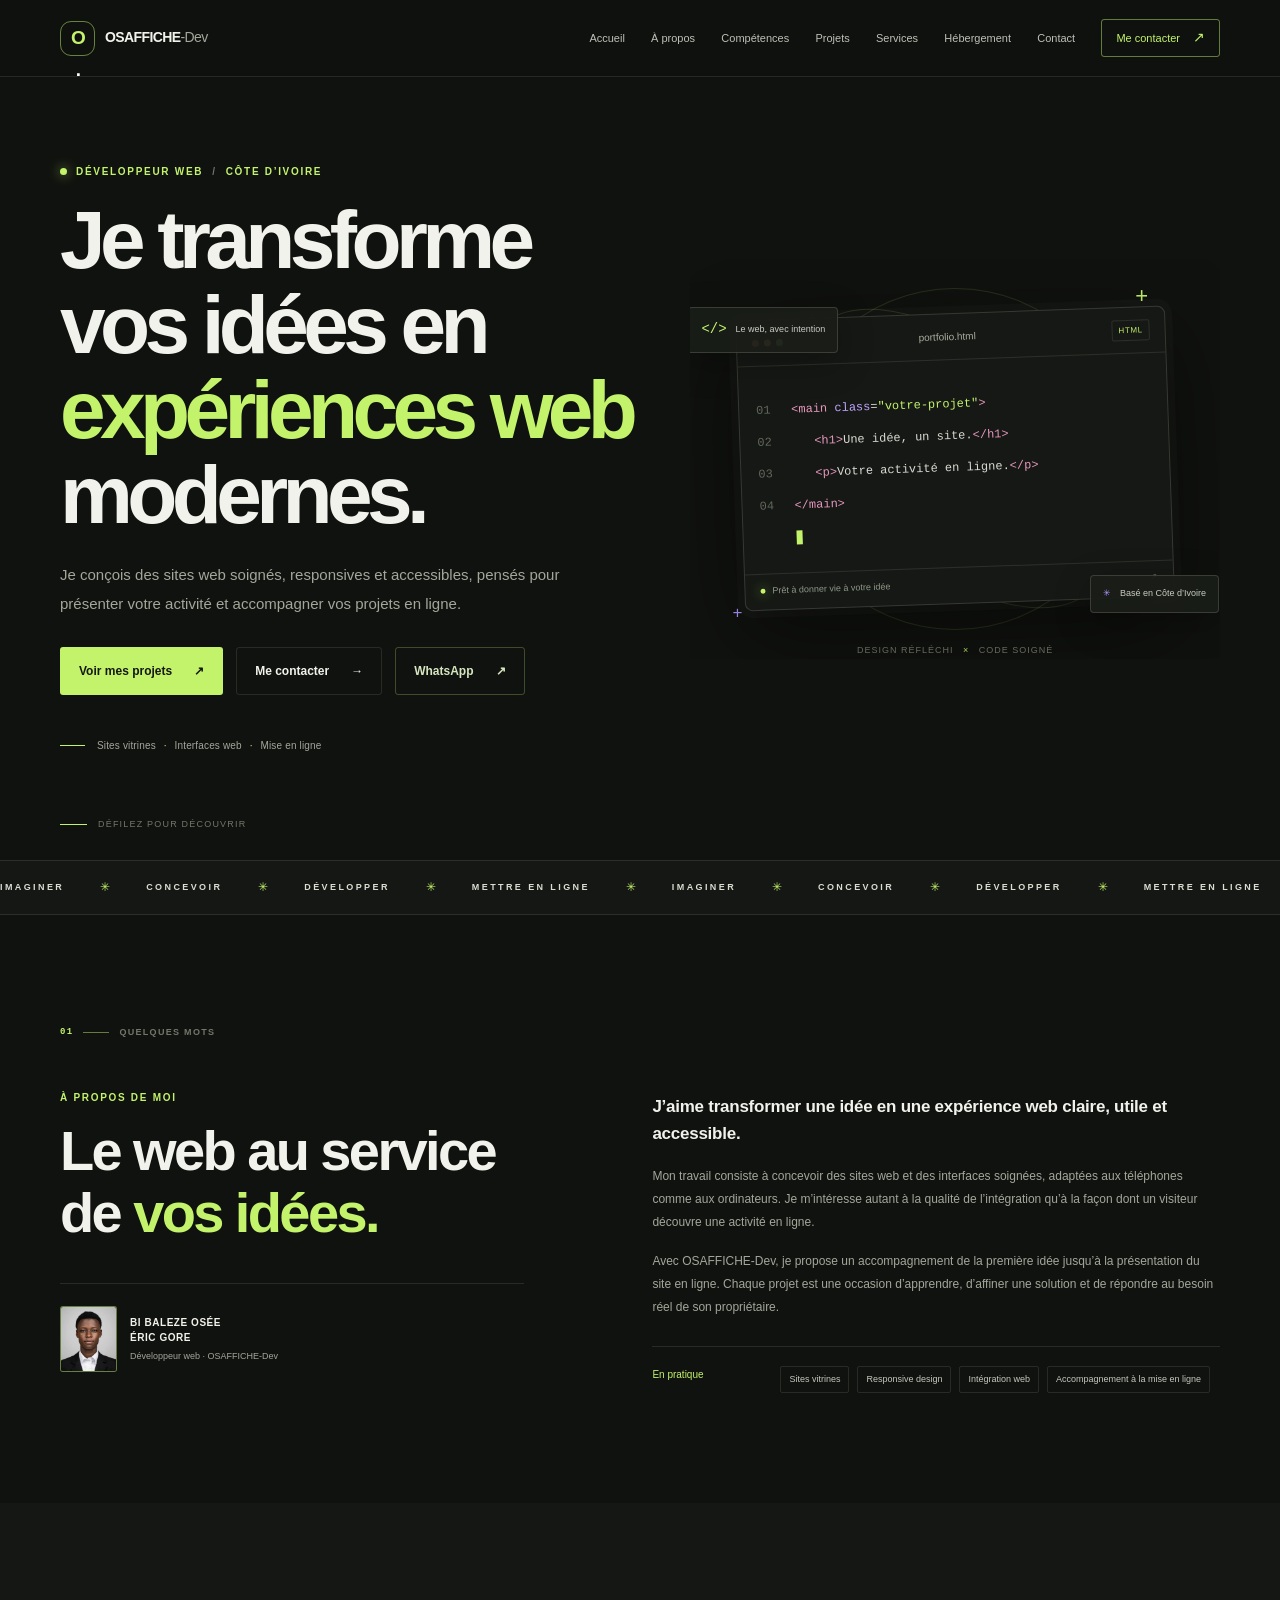
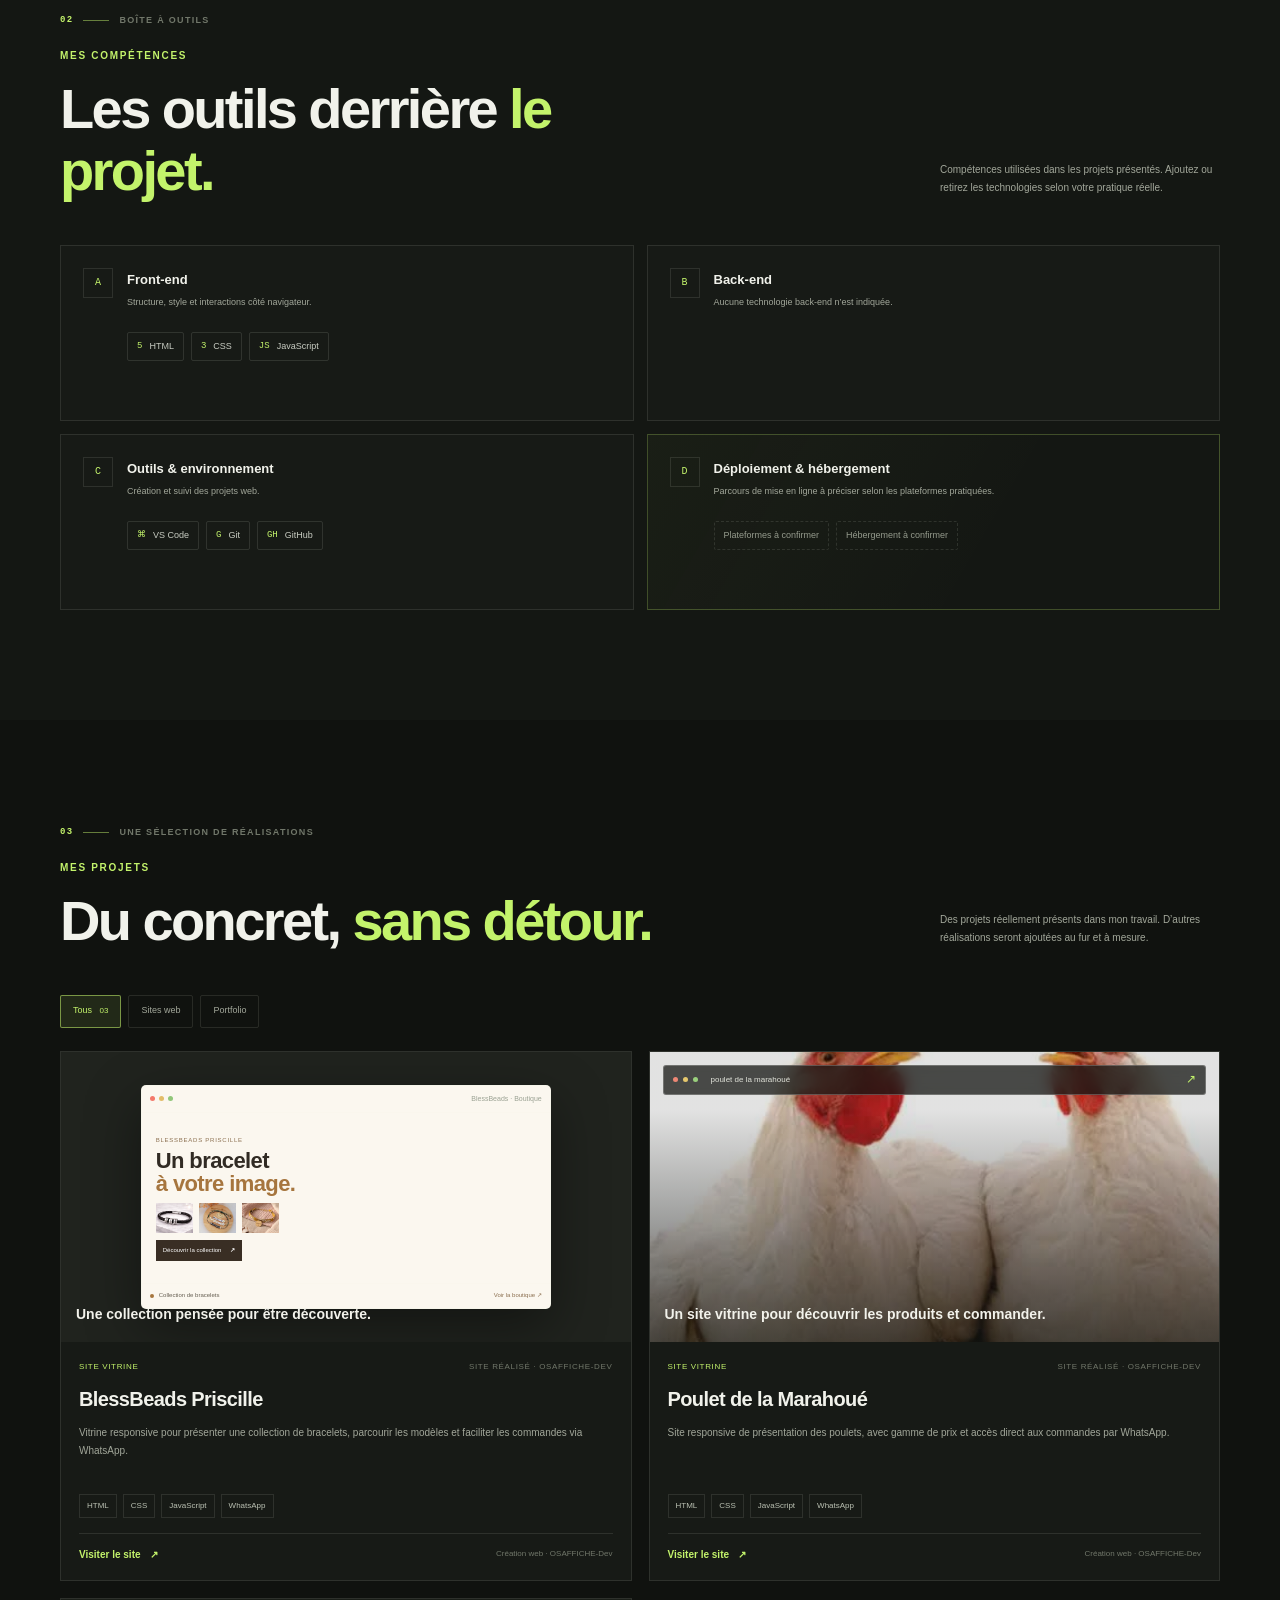
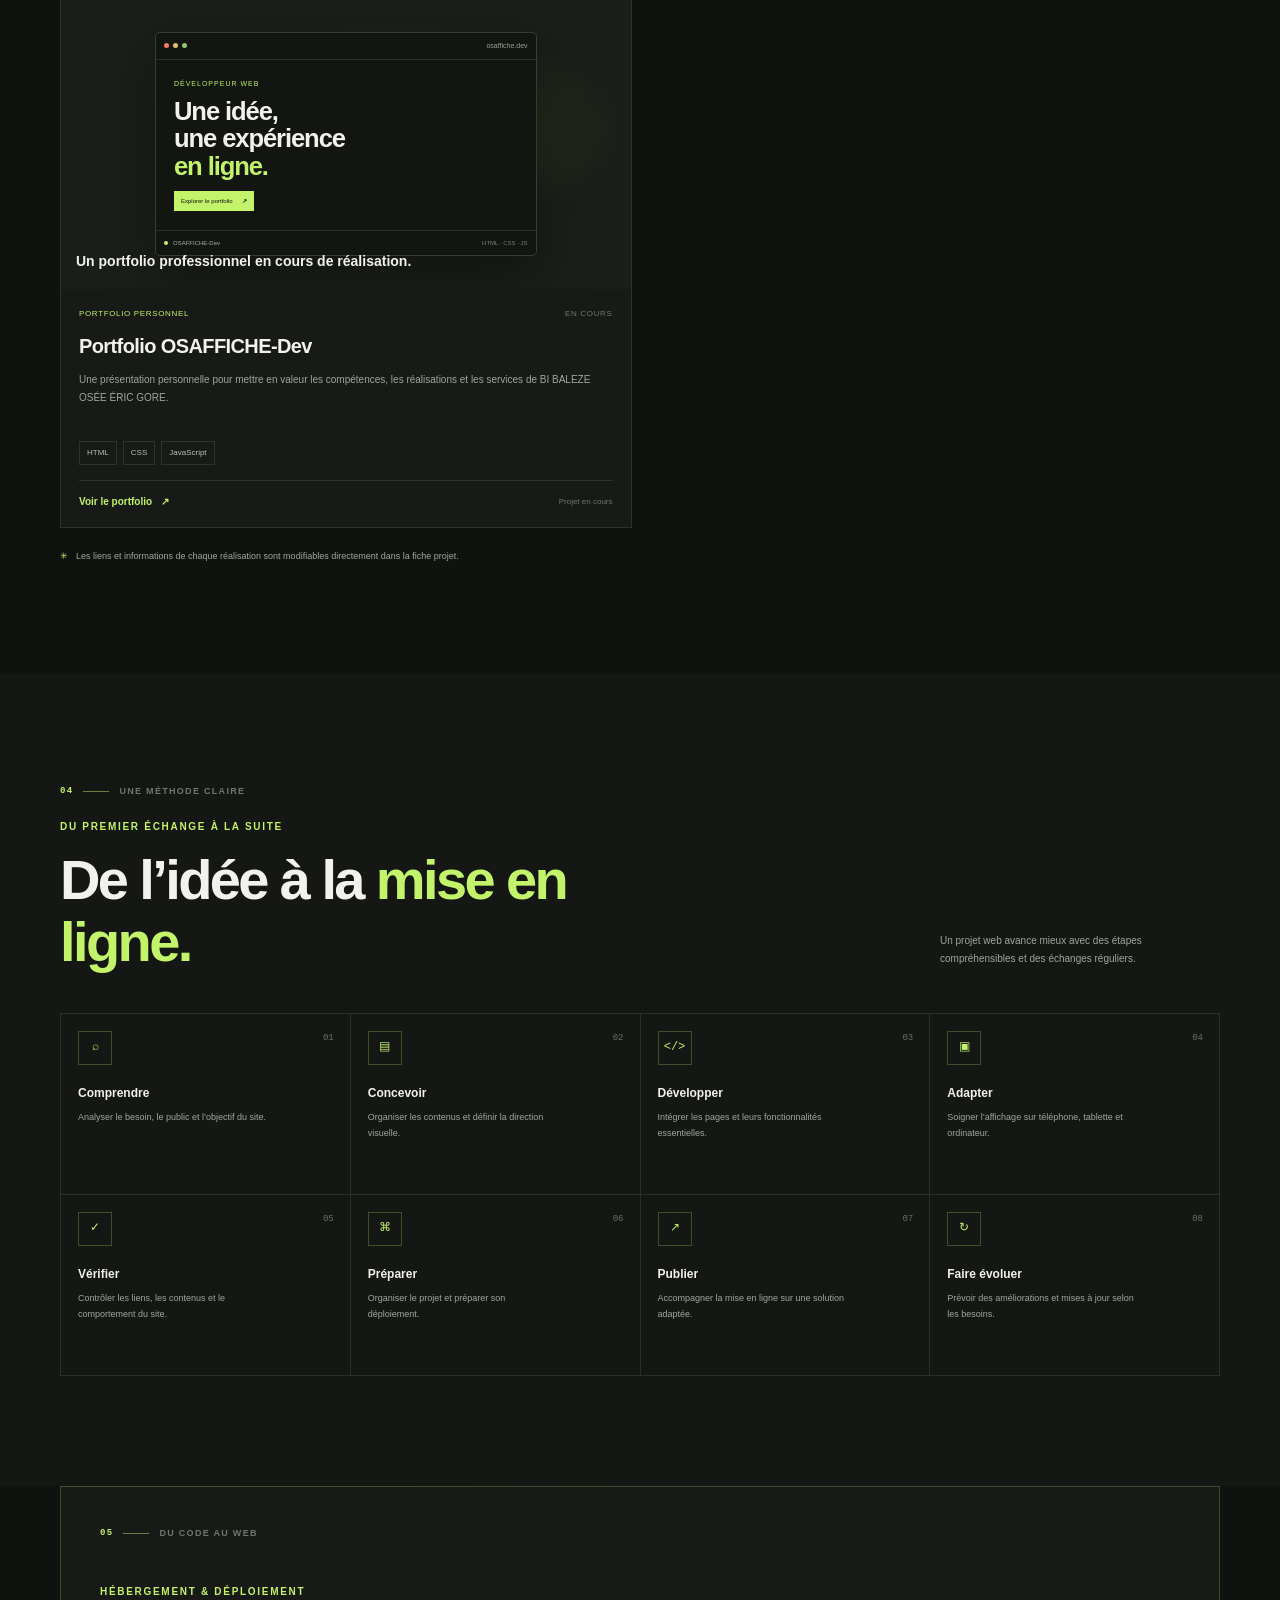
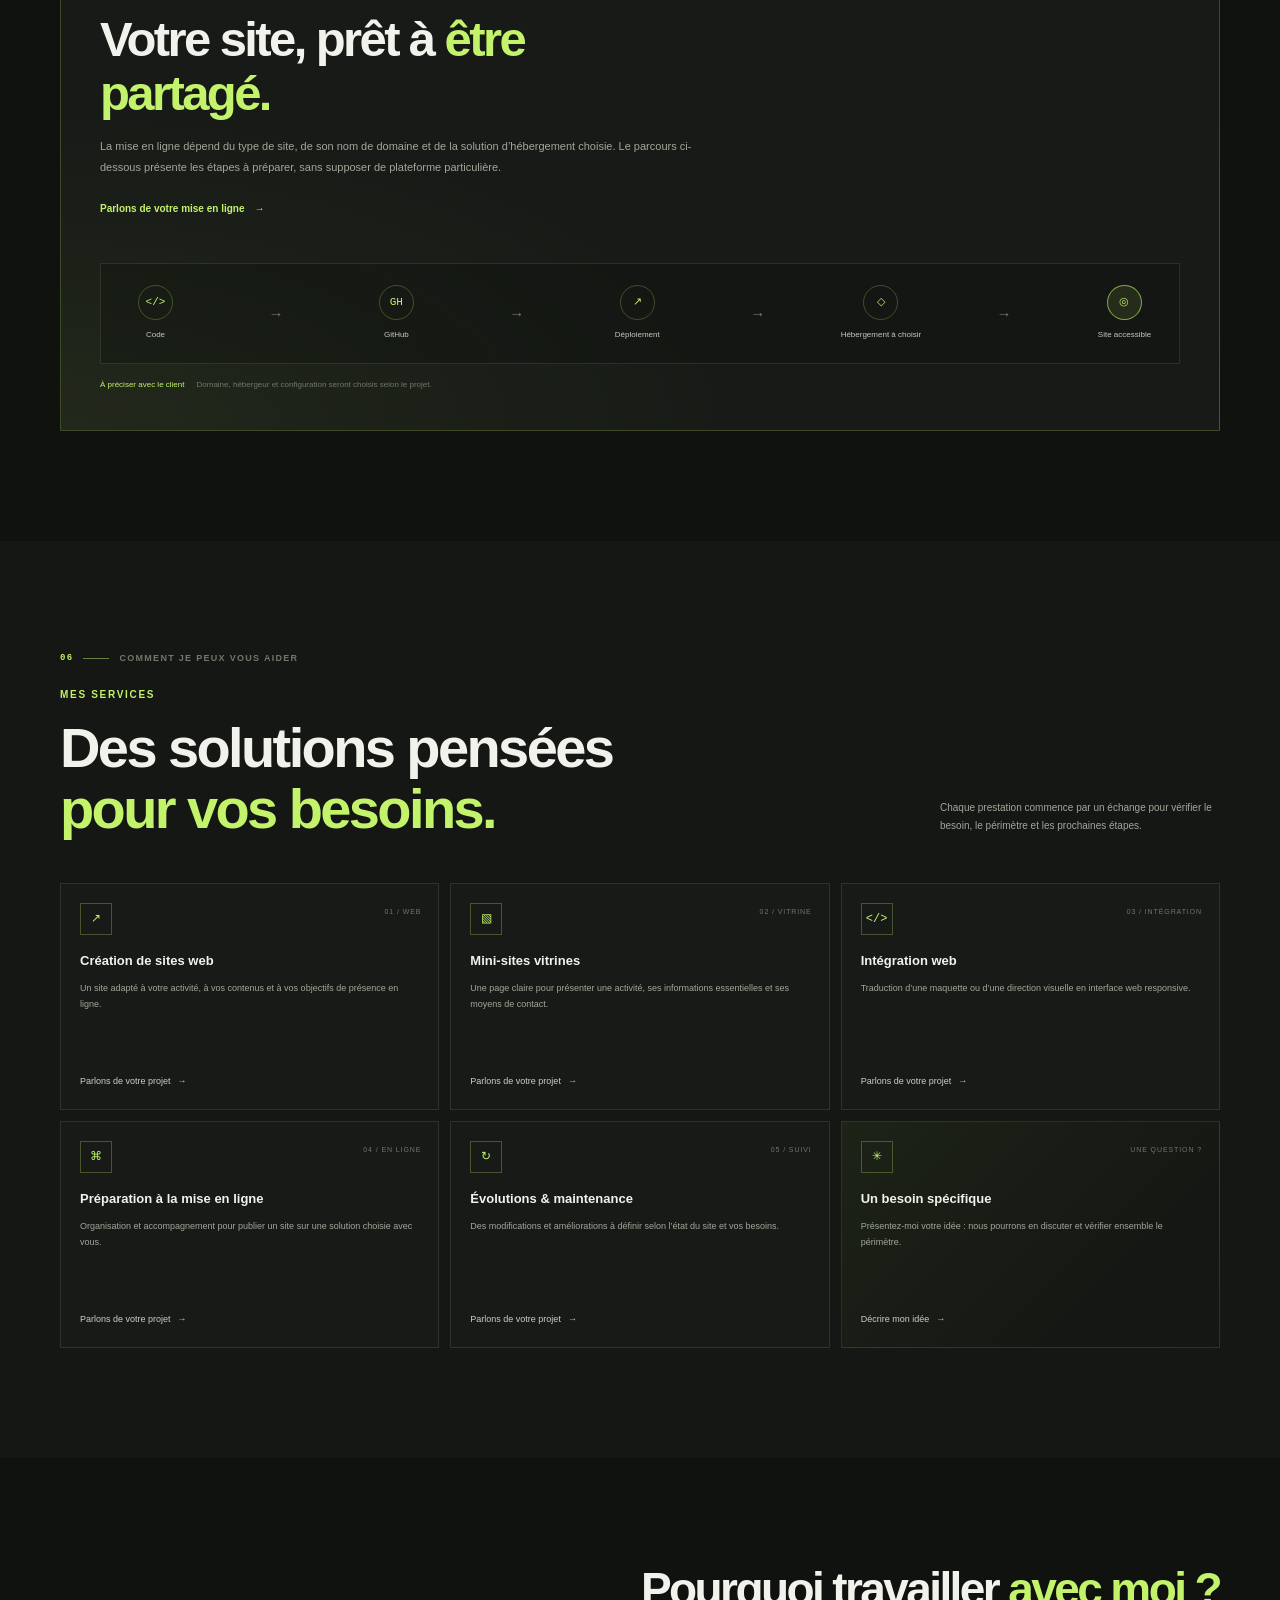
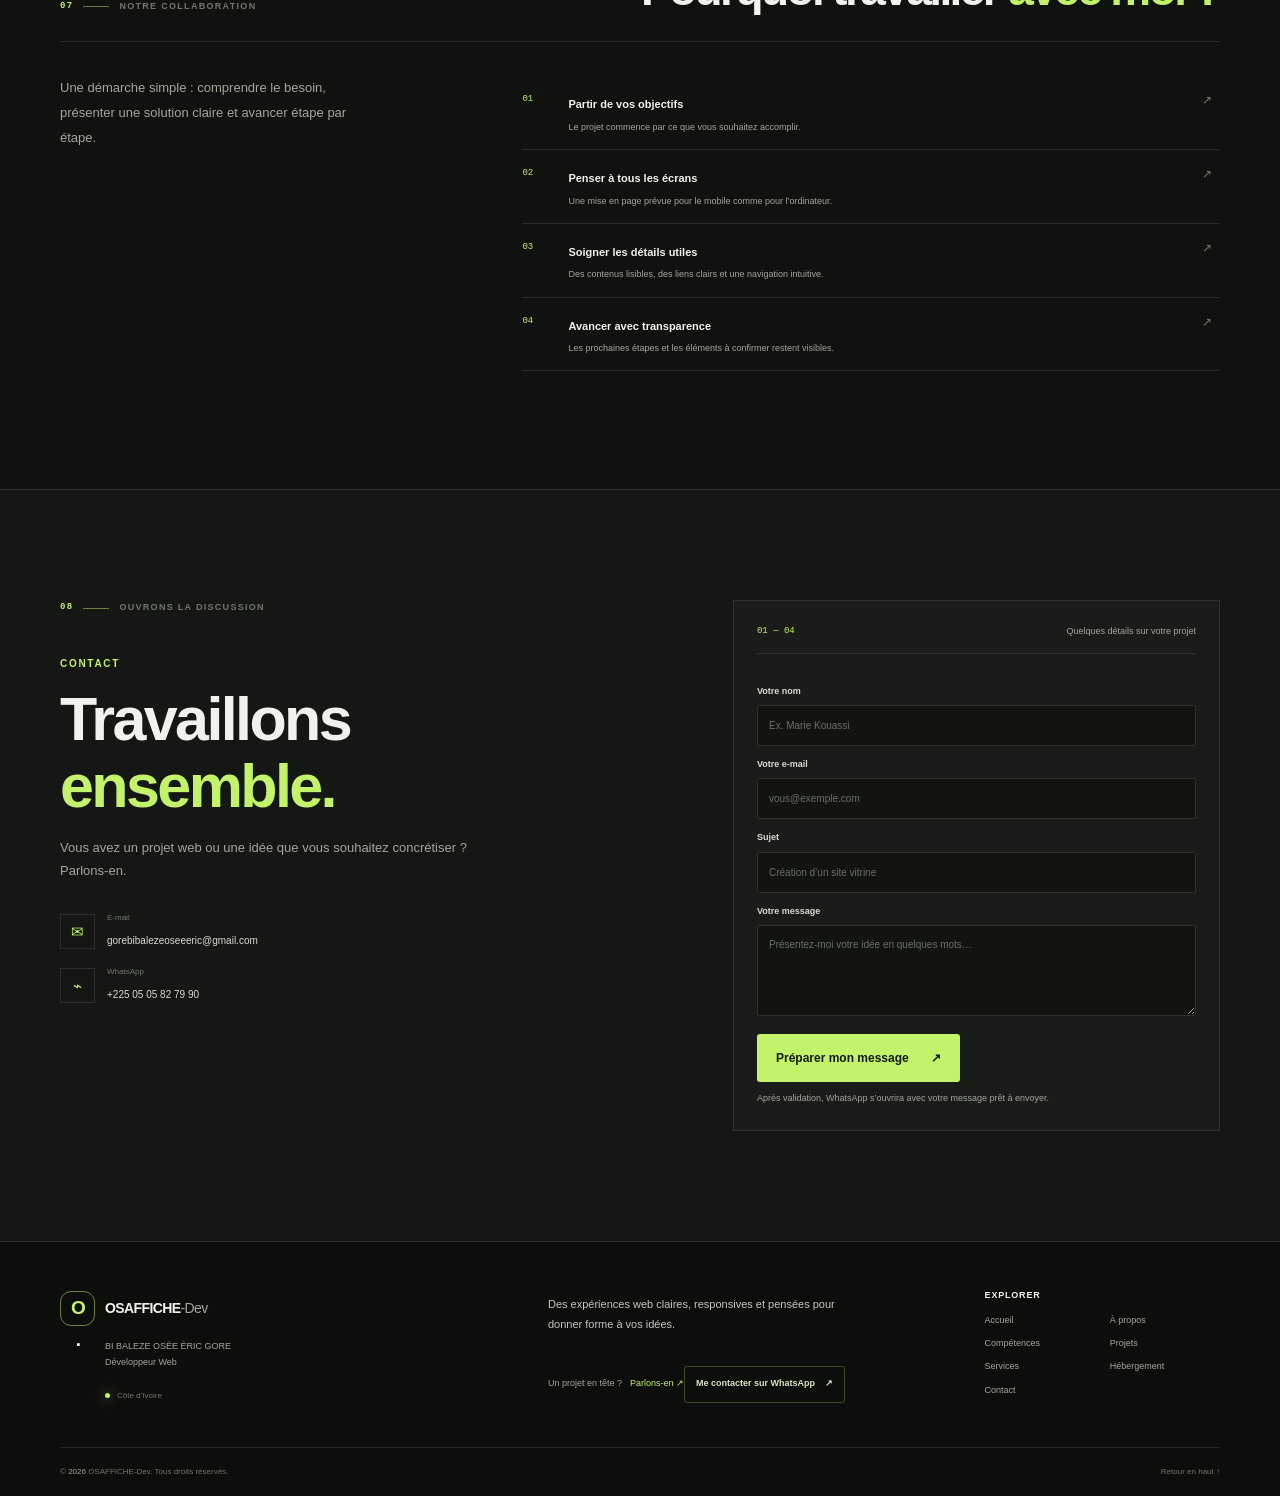
<file: faux.html>
<!doctype html>
<html lang="fr">
<head>
  <meta charset="utf-8">
  <meta name="viewport" content="width=device-width, initial-scale=1">
  <meta name="theme-color" content="#10120f">
  <meta name="description" content="BI BALEZE OSÉE ÉRIC GORE, développeur web et créateur d’OSAFFICHE-Dev en Côte d’Ivoire. Découvrez ses projets, compétences et services web.">
  <meta property="og:type" content="website">
  <meta property="og:locale" content="fr_CI">
  <meta property="og:title" content="OSAFFICHE-Dev — Développeur Web">
  <meta property="og:description" content="Création de sites web modernes, responsives et adaptés à votre activité en Côte d’Ivoire.">
  <title>OSAFFICHE-Dev — BI BALEZE OSÉE ÉRIC GORE, développeur web</title>
  <link rel="icon" type="image/svg+xml" href="portfolio-favicon.svg">
  <link rel="stylesheet" href="portfolio.css">
  <script src="portfolio.js" defer></script>
</head>
<body>
  <a class="skip-link" href="#contenu">Aller au contenu</a>

  <header class="site-header">
    <nav class="nav-shell" aria-label="Navigation principale">
      <a class="wordmark" href="#accueil" aria-label="OSAFFICHE-Dev, accueil">
        <span class="wordmark-icon" aria-hidden="true">O<span>.</span></span>
        <span>OSAFFICHE<span class="wordmark-light">-Dev</span></span>
      </a>
      <button class="menu-toggle" type="button" aria-expanded="false" aria-controls="primary-navigation" aria-label="Ouvrir le menu">
        <span></span><span></span>
      </button>
      <div class="nav-links" id="primary-navigation">
        <a href="#accueil">Accueil</a>
        <a href="#apropos">À propos</a>
        <a href="#competences">Compétences</a>
        <a href="#projets">Projets</a>
        <a href="#services">Services</a>
        <a href="#hebergement">Hébergement</a>
        <a href="#contact">Contact</a>
        <a class="nav-cta" href="#contact">Me contacter <span aria-hidden="true">↗</span></a>
      </div>
    </nav>
  </header>

  <main id="contenu">
    <section class="hero section-wrap" id="accueil" aria-labelledby="hero-title">
      <div class="hero-copy reveal">
        <p class="eyebrow"><span class="status-dot"></span> Développeur web <span class="eyebrow-divider">/</span> Côte d’Ivoire</p>
        <h1 id="hero-title">Je transforme vos idées en <span>expériences web</span> modernes.</h1>
        <p class="hero-intro">Je conçois des sites web soignés, responsives et accessibles, pensés pour présenter votre activité et accompagner vos projets en ligne.</p>
        <div class="hero-actions">
          <a class="button button-primary" href="#projets">Voir mes projets <span aria-hidden="true">↗</span></a>
          <a class="button button-quiet" href="#contact">Me contacter <span aria-hidden="true">→</span></a>
          <a class="button button-whatsapp" href="#contact" data-whatsapp>WhatsApp <span aria-hidden="true">↗</span></a>
        </div>
        <div class="hero-meta">
          <span class="meta-rule"></span>
          <span>Sites vitrines <span class="meta-separator">·</span> Interfaces web <span class="meta-separator">·</span> Mise en ligne</span>
        </div>
      </div>

      <div class="hero-art reveal" aria-label="Illustration décorative d’un environnement de développement web">
        <div class="art-orbit orbit-one"></div>
        <div class="art-orbit orbit-two"></div>
        <div class="art-cross cross-one">+</div>
        <div class="art-cross cross-two">+</div>
        <div class="code-window">
          <div class="window-top">
            <div class="window-lights" aria-hidden="true"><i></i><i></i><i></i></div>
            <span>portfolio.html</span>
            <span class="window-language">HTML</span>
          </div>
          <div class="code-content" aria-hidden="true">
            <div class="code-line"><span class="line-number">01</span><span><i class="code-pink">&lt;main</i> <i class="code-violet">class</i>=<i class="code-green">"votre-projet"</i><i class="code-pink">&gt;</i></span></div>
            <div class="code-line"><span class="line-number">02</span><span class="code-indent"><i class="code-pink">&lt;h1&gt;</i>Une idée, un site.<i class="code-pink">&lt;/h1&gt;</i></span></div>
            <div class="code-line"><span class="line-number">03</span><span class="code-indent"><i class="code-pink">&lt;p&gt;</i>Votre activité en ligne.<i class="code-pink">&lt;/p&gt;</i></span></div>
            <div class="code-line"><span class="line-number">04</span><span><i class="code-pink">&lt;/main&gt;</i></span></div>
            <div class="code-cursor"></div>
          </div>
          <div class="window-bottom"><span><span class="live-dot"></span> Prêt à donner vie à votre idée</span><span>↗</span></div>
        </div>
        <div class="floating-chip chip-markup"><span class="chip-symbol">&lt;/&gt;</span><span>Le web, avec intention</span></div>
        <div class="floating-chip chip-location"><span class="chip-pin">✳</span><span>Basé en Côte d’Ivoire</span></div>
        <div class="art-caption">Design réfléchi <span>×</span> code soigné</div>
      </div>
      <a class="scroll-cue" href="#apropos"><span class="scroll-line"></span> Défilez pour découvrir</a>
    </section>

    <div class="marquee-strip" aria-hidden="true">
      <div class="marquee-track"><span>IMAGINER</span><b>✳</b><span>CONCEVOIR</span><b>✳</b><span>DÉVELOPPER</span><b>✳</b><span>METTRE EN LIGNE</span><b>✳</b><span>IMAGINER</span><b>✳</b><span>CONCEVOIR</span><b>✳</b><span>DÉVELOPPER</span><b>✳</b><span>METTRE EN LIGNE</span><b>✳</b></div>
    </div>

    <section class="about-section section-wrap section-pad" id="apropos" aria-labelledby="about-title">
      <div class="section-kicker reveal"><span>01</span><span class="kicker-line"></span> Quelques mots</div>
      <div class="about-grid">
        <div class="about-heading reveal">
          <p class="eyebrow">À propos de moi</p>
          <h2 id="about-title">Le web au service de <span>vos idées.</span></h2>
          <div class="identity-card">
            <img class="identity-photo" src="images/portfolio%20tof.jpeg" alt="Portrait professionnel de BI BALEZE OSÉE ÉRIC GORE" width="680" height="912" fetchpriority="high">
            <div><strong>BI BALEZE OSÉE<br>ÉRIC GORE</strong><span>Développeur web · OSAFFICHE-Dev</span></div>
          </div>
        </div>
        <div class="about-copy reveal">
          <p class="copy-lead">J’aime transformer une idée en une expérience web claire, utile et accessible.</p>
          <p>Mon travail consiste à concevoir des sites web et des interfaces soignées, adaptées aux téléphones comme aux ordinateurs. Je m’intéresse autant à la qualité de l’intégration qu’à la façon dont un visiteur découvre une activité en ligne.</p>
          <p>Avec OSAFFICHE-Dev, je propose un accompagnement de la première idée jusqu’à la présentation du site en ligne. Chaque projet est une occasion d’apprendre, d’affiner une solution et de répondre au besoin réel de son propriétaire.</p>
          <div class="about-focus">
            <span>En pratique</span>
            <div><span>Sites vitrines</span><span>Responsive design</span><span>Intégration web</span><span>Accompagnement à la mise en ligne</span></div>
          </div>
        </div>
      </div>
    </section>

    <section class="skills-section section-pad" id="competences" aria-labelledby="skills-title">
      <div class="section-wrap">
        <div class="section-kicker reveal"><span>02</span><span class="kicker-line"></span> Boîte à outils</div>
        <div class="section-heading reveal">
          <div><p class="eyebrow">Mes compétences</p><h2 id="skills-title">Les outils derrière <span>le projet.</span></h2></div>
          <p class="section-aside">Compétences utilisées dans les projets présentés. Ajoutez ou retirez les technologies selon votre pratique réelle.</p>
        </div>
        <div class="skill-groups">
          <article class="skill-group reveal">
            <div class="skill-group-head"><span class="skill-index">A</span><div><h3>Front-end</h3><p>Structure, style et interactions côté navigateur.</p></div></div>
            <div class="skill-tags"><span class="skill-tag"><b>5</b> HTML</span><span class="skill-tag"><b>3</b> CSS</span><span class="skill-tag"><b>JS</b> JavaScript</span></div>
          </article>
          <article class="skill-group reveal">
            <div class="skill-group-head"><span class="skill-index">B</span><div><h3>Back-end</h3><p>Aucune technologie back-end n’est indiquée.</p></div></div>
          </article>
          <article class="skill-group reveal">
            <div class="skill-group-head"><span class="skill-index">C</span><div><h3>Outils &amp; environnement</h3><p>Création et suivi des projets web.</p></div></div>
            <div class="skill-tags"><span class="skill-tag"><b>⌘</b> VS Code</span><span class="skill-tag"><b>G</b> Git</span><span class="skill-tag"><b>GH</b> GitHub</span></div>
          </article>
          <article class="skill-group skill-group-accent reveal">
            <div class="skill-group-head"><span class="skill-index">D</span><div><h3>Déploiement &amp; hébergement</h3><p>Parcours de mise en ligne à préciser selon les plateformes pratiquées.</p></div></div>
            <div class="skill-tags"><span class="skill-tag skill-tag-muted">Plateformes à confirmer</span><span class="skill-tag skill-tag-muted">Hébergement à confirmer</span></div>
          </article>
        </div>
      </div>
    </section>

    <section class="projects-section section-wrap section-pad" id="projets" aria-labelledby="projects-title">
      <div class="section-kicker reveal"><span>03</span><span class="kicker-line"></span> Une sélection de réalisations</div>
      <div class="section-heading reveal">
        <div><p class="eyebrow">Mes projets</p><h2 id="projects-title">Du concret, <span>sans détour.</span></h2></div>
        <p class="section-aside">Des projets réellement présents dans mon travail. D’autres réalisations seront ajoutées au fur et à mesure.</p>
      </div>
      <div class="project-filters" role="group" aria-label="Filtrer les projets">
        <button class="filter-button is-active" type="button" data-filter="all" aria-pressed="true">Tous <span>03</span></button>
        <button class="filter-button" type="button" data-filter="site-vitrine" aria-pressed="false">Sites web</button>
        <button class="filter-button" type="button" data-filter="portfolio" aria-pressed="false">Portfolio</button>
      </div>
      <div class="project-grid">
        <article class="project-card project-card-featured reveal" data-category="site-vitrine">
          <a class="project-visual bracelet-visual" href="projet-dev.html" aria-label="Visiter le site BlessBeads Priscille réalisé par OSAFFICHE-Dev">
            <span class="mini-window bracelet-preview-window" aria-hidden="true">
              <span class="mini-window-top"><i></i><i></i><i></i><b>BlessBeads · Boutique</b></span>
              <span class="mini-window-main bracelet-preview-main"><small>BLESSBEADS PRISCILLE</small><strong>Un bracelet<br><em>à votre image.</em></strong><span class="bracelet-preview-products"><img src="images/images%20(13).jfif" alt="" loading="lazy"><img src="images/images%20(8).jfif" alt="" loading="lazy"><img src="images/images%20(6).jfif" alt="" loading="lazy"></span><span class="mini-window-button">Découvrir la collection <b>↗</b></span></span>
              <span class="mini-window-foot"><i></i> Collection de bracelets <span>Voir la boutique ↗</span></span>
            </span>
            <span class="project-visual-caption">Une collection pensée pour être découverte.</span>
          </a>
          <div class="project-info">
            <div class="project-meta"><span>Site vitrine</span><span>Site réalisé · OSAFFICHE-Dev</span></div>
            <h3>BlessBeads Priscille</h3>
            <p>Vitrine responsive pour présenter une collection de bracelets, parcourir les modèles et faciliter les commandes via WhatsApp.</p>
            <div class="project-stack"><span>HTML</span><span>CSS</span><span>JavaScript</span><span>WhatsApp</span></div>
            <div class="project-actions"><a class="project-link" href="projet-dev.html">Visiter le site <span aria-hidden="true">↗</span></a><span class="project-role">Création web · OSAFFICHE-Dev</span></div>
          </div>
        </article>

        <article class="project-card reveal" data-category="site-vitrine">
          <a class="project-visual chicken-visual" href="index.html" aria-label="Visiter le site Poulet de la Marahoué">
            <img src="images/poulet.webp" alt="Visuel du site Poulet de la Marahoué" loading="lazy" width="260" height="260">
            <span class="chicken-visual-shade" aria-hidden="true"></span>
            <span class="project-browser-bar"><i></i><i></i><i></i><span>poulet de la marahoué</span><b>↗</b></span>
            <span class="project-visual-caption">Un site vitrine pour découvrir les produits et commander.</span>
          </a>
          <div class="project-info">
            <div class="project-meta"><span>Site vitrine</span><span>Site réalisé · OSAFFICHE-Dev</span></div>
            <h3>Poulet de la Marahoué</h3>
            <p>Site responsive de présentation des poulets, avec gamme de prix et accès direct aux commandes par WhatsApp.</p>
            <div class="project-stack"><span>HTML</span><span>CSS</span><span>JavaScript</span><span>WhatsApp</span></div>
            <div class="project-actions"><a class="project-link" href="index.html">Visiter le site <span aria-hidden="true">↗</span></a><span class="project-role">Création web · OSAFFICHE-Dev</span></div>
          </div>
        </article>

        <article class="project-card reveal" data-category="portfolio">
          <a class="project-visual portfolio-visual" href="#accueil" aria-label="Voir le portfolio OSAFFICHE-Dev">
            <span class="mini-window">
              <span class="mini-window-top"><i></i><i></i><i></i><b>osaffiche.dev</b></span>
              <span class="mini-window-main"><small>DÉVELOPPEUR WEB</small><strong>Une idée,<br>une expérience<br><em>en ligne.</em></strong><span class="mini-window-button">Explorer le portfolio <b>↗</b></span></span>
              <span class="mini-window-foot"><i></i> OSAFFICHE-Dev <span>HTML · CSS · JS</span></span>
            </span>
            <span class="project-visual-caption">Un portfolio professionnel en cours de réalisation.</span>
          </a>
          <div class="project-info">
            <div class="project-meta"><span>Portfolio personnel</span><span>En cours</span></div>
            <h3>Portfolio OSAFFICHE-Dev</h3>
            <p>Une présentation personnelle pour mettre en valeur les compétences, les réalisations et les services de BI BALEZE OSÉE ÉRIC GORE.</p>
            <div class="project-stack"><span>HTML</span><span>CSS</span><span>JavaScript</span></div>
            <div class="project-actions"><a class="project-link" href="#accueil">Voir le portfolio <span aria-hidden="true">↗</span></a><span class="project-role">Projet en cours</span></div>
          </div>
        </article>
      </div>
      <p class="project-empty" hidden>Aucun projet ne correspond à ce filtre pour le moment.</p>
      <p class="project-note"><span aria-hidden="true">✳</span> Les liens et informations de chaque réalisation sont modifiables directement dans la fiche projet.</p>
    </section>

    <section class="process-section section-pad" aria-labelledby="process-title">
      <div class="section-wrap">
        <div class="section-kicker reveal"><span>04</span><span class="kicker-line"></span> Une méthode claire</div>
        <div class="section-heading reveal">
          <div><p class="eyebrow">Du premier échange à la suite</p><h2 id="process-title">De l’idée à la <span>mise en ligne.</span></h2></div>
          <p class="section-aside">Un projet web avance mieux avec des étapes compréhensibles et des échanges réguliers.</p>
        </div>
        <ol class="process-grid">
          <li class="process-step reveal"><span class="process-number">01</span><span class="process-icon">⌕</span><h3>Comprendre</h3><p>Analyser le besoin, le public et l’objectif du site.</p></li>
          <li class="process-step reveal"><span class="process-number">02</span><span class="process-icon">▤</span><h3>Concevoir</h3><p>Organiser les contenus et définir la direction visuelle.</p></li>
          <li class="process-step reveal"><span class="process-number">03</span><span class="process-icon">&lt;/&gt;</span><h3>Développer</h3><p>Intégrer les pages et leurs fonctionnalités essentielles.</p></li>
          <li class="process-step reveal"><span class="process-number">04</span><span class="process-icon">▣</span><h3>Adapter</h3><p>Soigner l’affichage sur téléphone, tablette et ordinateur.</p></li>
          <li class="process-step reveal"><span class="process-number">05</span><span class="process-icon">✓</span><h3>Vérifier</h3><p>Contrôler les liens, les contenus et le comportement du site.</p></li>
          <li class="process-step reveal"><span class="process-number">06</span><span class="process-icon">⌘</span><h3>Préparer</h3><p>Organiser le projet et préparer son déploiement.</p></li>
          <li class="process-step reveal"><span class="process-number">07</span><span class="process-icon">↗</span><h3>Publier</h3><p>Accompagner la mise en ligne sur une solution adaptée.</p></li>
          <li class="process-step reveal"><span class="process-number">08</span><span class="process-icon">↻</span><h3>Faire évoluer</h3><p>Prévoir des améliorations et mises à jour selon les besoins.</p></li>
        </ol>
      </div>
    </section>

    <section class="hosting-section section-wrap section-pad" id="hebergement" aria-labelledby="hosting-title">
      <div class="hosting-card reveal">
        <div class="hosting-copy">
          <div class="section-kicker"><span>05</span><span class="kicker-line"></span> Du code au web</div>
          <p class="eyebrow">Hébergement &amp; déploiement</p>
          <h2 id="hosting-title">Votre site, prêt à <span>être partagé.</span></h2>
          <p>La mise en ligne dépend du type de site, de son nom de domaine et de la solution d’hébergement choisie. Le parcours ci-dessous présente les étapes à préparer, sans supposer de plateforme particulière.</p>
          <a class="text-link" href="#contact">Parlons de votre mise en ligne <span aria-hidden="true">→</span></a>
        </div>
        <div class="deployment-flow" aria-label="Code, GitHub, déploiement, hébergement et site en ligne">
          <div class="flow-node"><span class="flow-icon">&lt;/&gt;</span><span>Code</span></div>
          <span class="flow-arrow" aria-hidden="true">→</span>
          <div class="flow-node"><span class="flow-icon">GH</span><span>GitHub</span></div>
          <span class="flow-arrow" aria-hidden="true">→</span>
          <div class="flow-node"><span class="flow-icon">↗</span><span>Déploiement</span></div>
          <span class="flow-arrow" aria-hidden="true">→</span>
          <div class="flow-node"><span class="flow-icon">◇</span><span>Hébergement à choisir</span></div>
          <span class="flow-arrow" aria-hidden="true">→</span>
          <div class="flow-node flow-node-live"><span class="flow-icon">◎</span><span>Site accessible</span></div>
        </div>
        <p class="hosting-footnote"><span>À préciser avec le client</span> Domaine, hébergeur et configuration seront choisis selon le projet.</p>
      </div>
    </section>

    <section class="services-section section-pad" id="services" aria-labelledby="services-title">
      <div class="section-wrap">
        <div class="section-kicker reveal"><span>06</span><span class="kicker-line"></span> Comment je peux vous aider</div>
        <div class="section-heading reveal">
          <div><p class="eyebrow">Mes services</p><h2 id="services-title">Des solutions pensées <span>pour vos besoins.</span></h2></div>
          <p class="section-aside">Chaque prestation commence par un échange pour vérifier le besoin, le périmètre et les prochaines étapes.</p>
        </div>
        <div class="service-grid">
          <article class="service-card reveal"><span class="service-icon">↗</span><span class="service-index">01 / WEB</span><h3>Création de sites web</h3><p>Un site adapté à votre activité, à vos contenus et à vos objectifs de présence en ligne.</p><a href="#contact" aria-label="Parler d’un projet de création de site">Parlons de votre projet <span>→</span></a></article>
          <article class="service-card reveal"><span class="service-icon">▧</span><span class="service-index">02 / VITRINE</span><h3>Mini-sites vitrines</h3><p>Une page claire pour présenter une activité, ses informations essentielles et ses moyens de contact.</p><a href="#contact" aria-label="Parler d’un projet de site vitrine">Parlons de votre projet <span>→</span></a></article>
          <article class="service-card reveal"><span class="service-icon">&lt;/&gt;</span><span class="service-index">03 / INTÉGRATION</span><h3>Intégration web</h3><p>Traduction d’une maquette ou d’une direction visuelle en interface web responsive.</p><a href="#contact" aria-label="Parler d’un projet d’intégration web">Parlons de votre projet <span>→</span></a></article>
          <article class="service-card reveal"><span class="service-icon">⌘</span><span class="service-index">04 / EN LIGNE</span><h3>Préparation à la mise en ligne</h3><p>Organisation et accompagnement pour publier un site sur une solution choisie avec vous.</p><a href="#contact" aria-label="Parler de la mise en ligne d’un site">Parlons de votre projet <span>→</span></a></article>
          <article class="service-card reveal"><span class="service-icon">↻</span><span class="service-index">05 / SUIVI</span><h3>Évolutions &amp; maintenance</h3><p>Des modifications et améliorations à définir selon l’état du site et vos besoins.</p><a href="#contact" aria-label="Parler d’une évolution de site web">Parlons de votre projet <span>→</span></a></article>
          <article class="service-card service-card-note reveal"><span class="service-icon">✳</span><span class="service-index">UNE QUESTION ?</span><h3>Un besoin spécifique</h3><p>Présentez-moi votre idée : nous pourrons en discuter et vérifier ensemble le périmètre.</p><a href="#contact" aria-label="Présenter un besoin web spécifique">Décrire mon idée <span>→</span></a></article>
        </div>
      </div>
    </section>

    <section class="approach-section section-wrap section-pad" aria-labelledby="approach-title">
      <div class="approach-top reveal"><div class="section-kicker"><span>07</span><span class="kicker-line"></span> Notre collaboration</div><h2 id="approach-title">Pourquoi travailler <span>avec moi ?</span></h2></div>
      <div class="approach-grid">
        <p class="approach-intro reveal">Une démarche simple : comprendre le besoin, présenter une solution claire et avancer étape par étape.</p>
        <ul class="approach-list">
          <li class="reveal"><span>01</span><div><strong>Partir de vos objectifs</strong><p>Le projet commence par ce que vous souhaitez accomplir.</p></div><b>↗</b></li>
          <li class="reveal"><span>02</span><div><strong>Penser à tous les écrans</strong><p>Une mise en page prévue pour le mobile comme pour l’ordinateur.</p></div><b>↗</b></li>
          <li class="reveal"><span>03</span><div><strong>Soigner les détails utiles</strong><p>Des contenus lisibles, des liens clairs et une navigation intuitive.</p></div><b>↗</b></li>
          <li class="reveal"><span>04</span><div><strong>Avancer avec transparence</strong><p>Les prochaines étapes et les éléments à confirmer restent visibles.</p></div><b>↗</b></li>
        </ul>
      </div>
    </section>

    <section class="contact-section section-pad" id="contact" aria-labelledby="contact-title">
      <div class="contact-wrap section-wrap">
        <div class="contact-copy reveal">
          <div class="section-kicker"><span>08</span><span class="kicker-line"></span> Ouvrons la discussion</div>
          <p class="eyebrow">Contact</p>
          <h2 id="contact-title">Travaillons <span>ensemble.</span></h2>
          <p class="contact-lead">Vous avez un projet web ou une idée que vous souhaitez concrétiser ? Parlons-en.</p>
          <div class="contact-methods">
            <div class="contact-method"><span class="method-icon">✉</span><span><small>E-mail</small><a href="#contact" data-contact-email>[Ajouter mon adresse e-mail]</a></span></div>
            <div class="contact-method"><span class="method-icon">⌁</span><span><small>WhatsApp</small><a href="#contact" data-contact-whatsapp data-whatsapp>+225 05 05 82 79 90</a></span></div>
          </div>
        </div>
        <form class="contact-form reveal" id="contact-form">
          <div class="form-heading"><span>01 — 04</span><span>Quelques détails sur votre projet</span></div>
          <label for="name">Votre nom</label>
          <input id="name" name="name" type="text" autocomplete="name" placeholder="Ex. Marie Kouassi" required>
          <label for="email">Votre e-mail</label>
          <input id="email" name="email" type="email" autocomplete="email" placeholder="vous@exemple.com" required>
          <label for="subject">Sujet</label>
          <input id="subject" name="subject" type="text" placeholder="Création d’un site vitrine" required>
          <label for="message">Votre message</label>
          <textarea id="message" name="message" rows="4" placeholder="Présentez-moi votre idée en quelques mots…" required></textarea>
          <button class="button button-primary form-submit" type="submit">Préparer mon message <span aria-hidden="true">↗</span></button>
          <p class="form-feedback" id="form-feedback" aria-live="polite">Après validation, WhatsApp s’ouvrira avec votre message prêt à envoyer.</p>
        </form>
      </div>
    </section>
  </main>

  <footer class="site-footer">
    <div class="footer-main section-wrap">
      <div class="footer-identity"><a class="wordmark" href="#accueil"><span class="wordmark-icon" aria-hidden="true">O<span>.</span></span><span>OSAFFICHE<span class="wordmark-light">-Dev</span></span></a><p>BI BALEZE OSÉE ÉRIC GORE<br>Développeur Web</p><span class="footer-location"><i></i> Côte d’Ivoire</span></div>
      <div class="footer-summary"><p>Des expériences web claires, responsives et pensées pour donner forme à vos idées.</p><a class="footer-cta" href="#contact">Un projet en tête ? <span>Parlons-en ↗</span></a><a class="button button-whatsapp footer-whatsapp" href="#contact" data-whatsapp>Me contacter sur WhatsApp <span aria-hidden="true">↗</span></a></div>
      <div class="footer-navigation"><h2>Explorer</h2><div><a href="#accueil">Accueil</a><a href="#apropos">À propos</a><a href="#competences">Compétences</a><a href="#projets">Projets</a><a href="#services">Services</a><a href="#hebergement">Hébergement</a><a href="#contact">Contact</a></div></div>
    </div>
    <div class="footer-bottom section-wrap"><span>© <span data-year>2026</span> OSAFFICHE-Dev. Tous droits réservés.</span><a href="#accueil">Retour en haut ↑</a></div>
  </footer>
</body>
</html>
</file>
<file: portfolio.css>
:root {
  color-scheme: dark;
  --bg: #10120f;
  --surface: #171a16;
  --surface-raised: #1d211c;
  --surface-soft: #222620;
  --text: #f1f2eb;
  --muted: #a2a79a;
  --subtle: #71776a;
  --line: rgba(232, 238, 220, .11);
  --accent: #c3f36b;
  --accent-soft: rgba(195, 243, 107, .1);
  --purple: #a995ff;
  --display: "DM Sans", "Segoe UI", sans-serif;
  --body: "Segoe UI", Arial, sans-serif;
  --page: 1160px;
}

* { box-sizing: border-box; }
html { scroll-behavior: smooth; scroll-padding-top: 86px; }
body { margin: 0; background: var(--bg); color: var(--text); font-family: var(--body); font-size: 15px; line-height: 1.7; -webkit-font-smoothing: antialiased; }
body.menu-open { overflow: hidden; }
::selection { background: var(--accent); color: #10120f; }
a { color: inherit; text-decoration: none; }
button, input, textarea { font: inherit; }
button, a { -webkit-tap-highlight-color: transparent; }
button { color: inherit; }
:focus-visible { outline: 2px solid var(--accent); outline-offset: 4px; }
img, svg { max-width: 100%; }
[hidden] { display: none !important; }
.section-wrap, .nav-shell { width: min(var(--page), calc(100% - 80px)); margin-inline: auto; }
.section-pad { padding-block: 110px; }
.skip-link { position: fixed; z-index: 100; top: 12px; left: 12px; padding: 11px 16px; transform: translateY(-160%); background: var(--accent); color: #10120f; font-weight: 700; }
.skip-link:focus { transform: translateY(0); }

.site-header { position: sticky; z-index: 30; top: 0; border-bottom: 1px solid var(--line); background: rgba(16, 18, 15, .9); backdrop-filter: blur(18px); }
.nav-shell { display: flex; min-height: 76px; align-items: center; justify-content: space-between; gap: 32px; }
.wordmark { display: inline-flex; min-width: max-content; align-items: center; gap: 10px; font-size: 14px; font-weight: 750; letter-spacing: -.6px; }
.wordmark-icon { display: grid; width: 35px; height: 35px; place-items: center; border: 1px solid rgba(195, 243, 107, .5); border-radius: 11px; color: var(--accent); font-size: 19px; letter-spacing: -2px; }
.wordmark-icon span { color: #fff; }
.wordmark-light { color: var(--muted); font-weight: 450; }
.nav-links { display: flex; align-items: center; gap: clamp(13px, 2.05vw, 27px); }
.nav-links > a:not(.nav-cta) { color: #bdc1b7; font-size: 11px; transition: color .2s ease; }
.nav-links > a:not(.nav-cta):hover { color: var(--accent); }
.nav-cta { display: inline-flex; min-height: 38px; align-items: center; gap: 13px; padding: 0 14px; border: 1px solid rgba(195, 243, 107, .48); border-radius: 3px; color: var(--accent); font-size: 11px; transition: color .2s ease, background .2s ease; }
.nav-cta:hover { background: var(--accent); color: var(--bg); }
.nav-cta span { font-size: 14px; }
.menu-toggle { display: none; }

.hero { position: relative; display: grid; min-height: 650px; grid-template-columns: 1.05fr .95fr; align-items: center; gap: 45px; padding-block: 86px 106px; }
.hero-copy { position: relative; z-index: 2; }
.eyebrow { display: flex; align-items: center; gap: 9px; margin: 0 0 18px; color: var(--accent); font-size: 10px; font-weight: 700; letter-spacing: 1.7px; text-transform: uppercase; }
.status-dot, .live-dot, .footer-location i { display: inline-block; width: 7px; height: 7px; border-radius: 50%; background: var(--accent); box-shadow: 0 0 12px rgba(195, 243, 107, .7); }
.eyebrow-divider { color: var(--subtle); }
h1, h2, h3, p { margin-top: 0; }
h1, h2, h3 { font-family: var(--display); }
h1 { max-width: 680px; margin-bottom: 24px; font-size: clamp(49px, 6.5vw, 82px); font-weight: 660; letter-spacing: -5.6px; line-height: 1.035; }
h1 span, h2 span { color: var(--accent); }
.hero-intro { max-width: 510px; margin-bottom: 29px; color: var(--muted); font-size: 15px; line-height: 1.9; }
.hero-actions { display: flex; flex-wrap: wrap; align-items: center; gap: 13px; }
.button { display: inline-flex; min-height: 48px; align-items: center; justify-content: center; gap: 22px; padding: 0 18px; border: 1px solid transparent; border-radius: 3px; font-size: 12px; font-weight: 650; cursor: pointer; transition: transform .2s ease, background-color .2s ease, border-color .2s ease, color .2s ease; }
.button:hover { transform: translateY(-2px); }
.button-primary { background: var(--accent); color: #141811; }
.button-primary:hover { background: #d3ff86; }
.button-quiet { border-color: var(--line); color: var(--text); }
.button-quiet:hover { border-color: rgba(195, 243, 107, .6); color: var(--accent); }
.button-whatsapp { border-color: rgba(195, 243, 107, .26); color: #d7e6c0; }
.button-whatsapp:hover { border-color: var(--accent); background: var(--accent-soft); color: var(--accent); }
.hero-meta { display: flex; align-items: center; gap: 12px; margin-top: 42px; color: var(--muted); font-size: 10px; letter-spacing: .15px; }
.meta-rule { width: 25px; height: 1px; background: var(--accent); }
.meta-separator { padding-inline: 5px; color: var(--accent); }

.hero-art { position: relative; display: grid; min-height: 400px; overflow: hidden; place-items: center; isolation: isolate; }
.hero-art::before { position: absolute; z-index: -2; width: 340px; height: 340px; border: 1px solid rgba(195, 243, 107, .13); border-radius: 50%; background: radial-gradient(circle, rgba(195, 243, 107, .07), transparent 68%); content: ""; }
.art-orbit { position: absolute; z-index: -1; width: 410px; height: 230px; border: 1px solid rgba(169, 149, 255, .18); border-radius: 50%; transform: rotate(-31deg); }
.orbit-two { width: 380px; height: 205px; border-color: rgba(195, 243, 107, .15); transform: rotate(43deg); }
.art-cross { position: absolute; color: var(--accent); font-size: 22px; }
.cross-one { top: 18px; right: 72px; }
.cross-two { bottom: 31px; left: 42px; color: var(--purple); font-size: 17px; }
.code-window { position: relative; z-index: 1; width: min(100%, 430px); overflow: hidden; border: 1px solid rgba(223, 230, 210, .16); border-radius: 8px; background: #151814; box-shadow: 0 25px 85px rgba(0, 0, 0, .43), 0 0 0 7px rgba(255, 255, 255, .018); transform: rotate(-2deg); animation: window-float 8s ease-in-out infinite; }
.window-top { display: flex; height: 46px; align-items: center; justify-content: space-between; padding-inline: 15px; border-bottom: 1px solid var(--line); color: #a8ad9f; font-size: 10px; }
.window-lights { display: flex; gap: 5px; }
.window-lights i, .mini-window-top i { width: 7px; height: 7px; border-radius: 50%; background: #f4796b; }
.window-lights i:nth-child(2), .mini-window-top i:nth-child(2) { background: #e3bd69; }
.window-lights i:nth-child(3), .mini-window-top i:nth-child(3) { background: #91c77a; }
.window-language { padding: 3px 6px; border: 1px solid var(--line); border-radius: 2px; color: var(--accent); font-size: 8px; letter-spacing: .6px; }
.code-content { position: relative; min-height: 185px; padding: 28px 17px 20px; }
.code-line { display: grid; grid-template-columns: 35px 1fr; align-items: center; min-height: 32px; color: #d9dbd4; font-family: Consolas, "Courier New", monospace; font-size: clamp(10px, 1vw, 12px); white-space: nowrap; }
.line-number { color: #60675c; }
.code-pink { color: #e697bd; font-style: normal; }
.code-violet { color: #c4a4ff; font-style: normal; }
.code-green { color: #c3f36b; font-style: normal; }
.code-indent { padding-left: 22px; }
.code-cursor { display: inline-block; width: 6px; height: 14px; margin: 9px 0 0 36px; background: var(--accent); animation: cursor-blink 1.2s steps(2, start) infinite; }
.window-bottom { display: flex; min-height: 36px; align-items: center; justify-content: space-between; padding-inline: 15px; border-top: 1px solid var(--line); color: #91988a; font-size: 9px; }
.window-bottom > span:first-child { display: flex; align-items: center; gap: 7px; }
.live-dot { width: 5px; height: 5px; }
.floating-chip { position: absolute; z-index: 2; display: flex; align-items: center; gap: 9px; padding: 10px 12px; border: 1px solid rgba(229, 235, 218, .16); border-radius: 4px; background: rgba(26, 29, 24, .94); box-shadow: 0 10px 35px rgba(0, 0, 0, .25); color: #c8ccc2; font-size: 9px; }
.chip-markup { top: 48px; left: -2px; }
.chip-symbol { color: var(--accent); font-family: Consolas, monospace; font-size: 14px; }
.chip-location { right: 1px; bottom: 46px; }
.chip-pin { color: var(--purple); }
.art-caption { position: absolute; right: 50%; bottom: 0; color: #757b6d; font-size: 9px; letter-spacing: 1px; text-transform: uppercase; transform: translateX(50%); white-space: nowrap; }
.art-caption span { padding-inline: 6px; color: var(--accent); }
.scroll-cue { position: absolute; bottom: 28px; left: 0; display: inline-flex; align-items: center; gap: 11px; color: var(--subtle); font-size: 9px; letter-spacing: 1.2px; text-transform: uppercase; }
.scroll-line { display: inline-block; width: 27px; height: 1px; background: var(--accent); }

.marquee-strip { overflow: hidden; border-block: 1px solid var(--line); background: #141713; }
.marquee-track { display: flex; width: max-content; align-items: center; gap: 36px; padding-block: 16px; animation: marquee-scroll 32s linear infinite; }
.marquee-track span { color: #d9ddd2; font-family: var(--display); font-size: 9px; font-weight: 650; letter-spacing: 2.4px; }
.marquee-track b { color: var(--accent); font-size: 12px; font-weight: 400; }

.section-kicker { display: flex; align-items: center; gap: 10px; color: var(--subtle); font-size: 9px; font-weight: 600; letter-spacing: 1.3px; text-transform: uppercase; }
.section-kicker > span:first-child { color: var(--accent); font-family: Consolas, monospace; }
.kicker-line { display: inline-block; width: 26px; height: 1px; background: rgba(195, 243, 107, .48); }
.about-grid { display: grid; grid-template-columns: .9fr 1.1fr; gap: clamp(55px, 10vw, 135px); margin-top: 49px; }
.about-heading .eyebrow, .section-heading .eyebrow { margin-bottom: 14px; }
h2 { margin-bottom: 0; font-size: clamp(36px, 4.5vw, 56px); font-weight: 620; letter-spacing: -2.6px; line-height: 1.1; }
.about-heading h2 { max-width: 440px; }
.identity-card { display: flex; align-items: center; gap: 13px; margin-top: 40px; padding-top: 22px; border-top: 1px solid var(--line); }
.identity-photo { display: block; width: 57px; height: 66px; flex: 0 0 auto; border: 1px solid rgba(195, 243, 107, .45); border-radius: 3px; background: var(--surface-raised); object-fit: cover; object-position: center 24%; }
.identity-card strong { display: block; font-size: 10px; letter-spacing: .55px; line-height: 1.55; }
.identity-card > div:last-child > span { display: block; margin-top: 3px; color: var(--muted); font-size: 9px; }
.about-copy { padding-top: 4px; }
.about-copy > p:not(.copy-lead) { margin-bottom: 15px; color: var(--muted); font-size: 12px; line-height: 1.95; }
.copy-lead { margin-bottom: 17px; color: var(--text); font-size: 17px; font-weight: 550; letter-spacing: -.25px; line-height: 1.6; }
.about-focus { display: grid; grid-template-columns: 110px 1fr; gap: 18px; margin-top: 26px; padding-top: 19px; border-top: 1px solid var(--line); }
.about-focus > span { color: var(--accent); font-size: 10px; }
.about-focus > div { display: flex; flex-wrap: wrap; gap: 8px; }
.about-focus > div span { padding: 5px 8px; border: 1px solid var(--line); border-radius: 2px; color: #c5c9be; font-size: 9px; }
.skills-section, .process-section, .services-section { background: #141713; }
.section-heading { display: flex; align-items: end; justify-content: space-between; gap: 35px; margin-top: 19px; margin-bottom: 43px; }
.section-heading h2 { max-width: 640px; }
.section-aside { max-width: 280px; margin: 0 0 4px; color: var(--muted); font-size: 10px; line-height: 1.85; }
.skill-groups { display: grid; grid-template-columns: repeat(2, minmax(0, 1fr)); gap: 13px; }
.skill-group { min-height: 176px; padding: 22px; border: 1px solid var(--line); background: rgba(255, 255, 255, .012); transition: border-color .2s ease, transform .2s ease; }
.skill-group:hover { transform: translateY(-3px); border-color: rgba(195, 243, 107, .35); }
.skill-group-accent { border-color: rgba(195, 243, 107, .25); background: linear-gradient(120deg, rgba(195, 243, 107, .035), transparent 62%); }
.skill-group-head { display: flex; align-items: flex-start; gap: 14px; }
.skill-index { display: grid; width: 30px; height: 30px; flex: 0 0 auto; place-items: center; border: 1px solid var(--line); color: var(--accent); font-family: Consolas, monospace; font-size: 10px; }
.skill-group h3 { margin: 1px 0 4px; font-size: 13px; font-weight: 600; }
.skill-group-head p { margin-bottom: 0; color: var(--muted); font-size: 9px; }
.skill-tags { display: flex; flex-wrap: wrap; gap: 7px; margin: 22px 0 0 44px; }
.skill-tag { display: inline-flex; align-items: center; gap: 7px; padding: 6px 9px; border: 1px solid rgba(229, 235, 218, .12); border-radius: 2px; color: #c9cdc3; font-size: 9px; }
.skill-tag b { color: var(--accent); font-family: Consolas, monospace; font-size: 9px; font-weight: 500; }
.skill-tag-muted { border-style: dashed; color: #959b8d; }

.projects-section { padding-top: 105px; }
.project-filters { display: flex; flex-wrap: wrap; gap: 7px; margin: 0 0 23px; }
.filter-button { min-height: 33px; padding: 0 12px; border: 1px solid var(--line); border-radius: 2px; background: transparent; color: var(--muted); font-size: 9px; cursor: pointer; transition: color .2s ease, border-color .2s ease, background-color .2s ease; }
.filter-button:hover, .filter-button.is-active { border-color: rgba(195, 243, 107, .55); background: var(--accent-soft); color: var(--accent); }
.filter-button span { margin-left: 5px; color: var(--accent); font-size: 8px; }
.project-grid { display: grid; grid-template-columns: repeat(2, minmax(0, 1fr)); gap: 17px; }
.project-card { min-width: 0; overflow: hidden; border: 1px solid var(--line); background: var(--surface); transition: border-color .2s ease, transform .2s ease, box-shadow .2s ease; }
.project-card:hover { transform: translateY(-4px); border-color: rgba(195, 243, 107, .35); box-shadow: 0 16px 38px rgba(0, 0, 0, .19); }
.project-visual { position: relative; display: grid; height: 290px; overflow: hidden; place-items: center; background: #20231e; }
.chicken-visual { background: #392315; }
.chicken-visual > img { position: absolute; inset: 0; width: 100%; height: 100%; object-fit: cover; transition: transform .35s ease; }
.project-card:hover .chicken-visual > img { transform: scale(1.035); }
.chicken-visual-shade { position: absolute; inset: 0; background: linear-gradient(180deg, rgba(16,18,15,.12) 20%, rgba(16,18,15,.72)); }
.project-visual-shade { position: absolute; inset: 0; background: radial-gradient(ellipse at 50% 47%, rgba(195, 243, 107, .1), transparent 44%), linear-gradient(140deg, #242a20, #151914 65%); }
.project-browser-bar { position: absolute; top: 13px; right: 13px; left: 13px; display: flex; height: 30px; align-items: center; gap: 5px; padding-inline: 9px; border: 1px solid rgba(255, 255, 255, .23); border-radius: 3px; background: rgba(18, 20, 17, .74); backdrop-filter: blur(8px); }
.project-browser-bar i { width: 5px; height: 5px; border-radius: 50%; background: #ee8775; }
.project-browser-bar i:nth-child(2) { background: #e6c86d; }
.project-browser-bar i:nth-child(3) { background: #9ad07d; }
.project-browser-bar > span { margin-left: 8px; color: #e1e3da; font-size: 8px; }
.project-browser-bar b { margin-left: auto; color: var(--accent); font-size: 12px; font-weight: 400; }
.showcase-ui { position: absolute; top: 61px; bottom: 52px; left: 50%; display: flex; width: min(78%, 430px); flex-direction: column; align-items: flex-start; justify-content: center; padding: 20px 25px; border: 1px solid rgba(229, 235, 218, .14); background: linear-gradient(135deg, rgba(34, 40, 31, .97), rgba(19, 22, 18, .97)); box-shadow: 0 16px 42px rgba(0, 0, 0, .26); transform: translateX(-50%); }
.showcase-eyebrow { color: var(--accent); font-size: 7px; letter-spacing: 1.5px; }
.showcase-title { margin-top: 8px; color: #f2f2eb; font-family: var(--display); font-size: clamp(17px, 2.4vw, 27px); font-weight: 600; letter-spacing: -1px; line-height: 1.1; }
.showcase-title em { color: var(--accent); font-style: normal; }
.showcase-products { display: flex; width: 100%; gap: 9px; margin-top: 14px; }
.showcase-products i { width: 53px; height: 43px; border: 1px solid rgba(229, 235, 218, .13); background: radial-gradient(ellipse at 52% 45%, rgba(218, 193, 151, .66) 0 9%, transparent 10%), linear-gradient(145deg, #34372d, #252820); }
.showcase-products i:nth-child(2) { background: radial-gradient(circle at 50% 47%, rgba(199, 171, 126, .65) 0 18%, transparent 19%), linear-gradient(145deg, #30332a, #22251f); }
.showcase-products i:nth-child(3) { background: radial-gradient(ellipse at 50% 48%, rgba(205, 197, 174, .55) 0 10%, transparent 11%), linear-gradient(145deg, #34372d, #252820); }
.showcase-action { display: inline-flex; align-items: center; gap: 8px; margin-top: 11px; padding: 6px 9px; background: var(--accent); color: var(--bg); font-size: 7px; }
.showcase-action b { font-weight: 500; }
.project-visual-caption { position: absolute; right: 15px; bottom: 15px; left: 15px; color: #f2f2eb; font-family: var(--display); font-size: 14px; font-weight: 550; }
.portfolio-visual { background: radial-gradient(ellipse at 58% 45%, rgba(195, 243, 107, .14), transparent 49%), #1b1f19; }
.mini-window { position: relative; display: flex; width: 67%; height: 224px; flex-direction: column; overflow: hidden; border: 1px solid rgba(223, 230, 210, .19); border-radius: 5px; background: #121510; box-shadow: 0 18px 55px rgba(0, 0, 0, .4); }
.mini-window-top { display: flex; height: 27px; flex: 0 0 auto; align-items: center; gap: 4px; padding-inline: 8px; border-bottom: 1px solid var(--line); }
.mini-window-top i { width: 5px; height: 5px; }
.mini-window-top b { margin-left: auto; color: #9ba293; font-family: var(--body); font-size: 7px; font-weight: 450; }
.mini-window-main { display: flex; flex: 1; flex-direction: column; justify-content: center; padding: 12px 18px; }
.mini-window-main small { margin-bottom: 8px; color: var(--accent); font-size: 7px; letter-spacing: 1px; }
.mini-window-main strong { font-family: var(--display); font-size: clamp(18px, 2vw, 28px); font-weight: 580; letter-spacing: -1.1px; line-height: 1.06; }
.mini-window-main strong em { color: var(--accent); font-style: normal; }
.mini-window-button { display: inline-flex; width: max-content; align-items: center; gap: 9px; margin-top: 11px; padding: 5px 7px; background: var(--accent); color: var(--bg); font-size: 6px; }
.mini-window-foot { display: flex; height: 25px; align-items: center; gap: 5px; padding-inline: 8px; border-top: 1px solid var(--line); color: #aeb4a5; font-size: 6px; }
.mini-window-foot i { width: 4px; height: 4px; border-radius: 50%; background: var(--accent); }
.mini-window-foot span { margin-left: auto; color: #7e8578; }
.bracelet-preview-window { width: 72%; background: #fbf7ef; }
.bracelet-preview-window .mini-window-top { color: #665f52; }
.bracelet-preview-main { padding: 8px 14px; }
.bracelet-preview-main small { margin-bottom: 4px; color: #8a6e4e; font-size: 6px; letter-spacing: .75px; }
.bracelet-preview-main strong { color: #312b24; font-size: clamp(15px, 1.8vw, 22px); letter-spacing: -.6px; }
.bracelet-preview-main strong em { color: #a6753e; }
.bracelet-preview-products { display: flex; gap: 6px; margin-top: 8px; }
.bracelet-preview-products img { width: 37px; height: 30px; object-fit: cover; }
.bracelet-preview-main .mini-window-button { margin-top: 7px; background: #392e24; color: #fff; }
.bracelet-preview-window .mini-window-foot { color: #665f52; }
.bracelet-preview-window .mini-window-foot i { background: #a6753e; }
.bracelet-preview-window .mini-window-foot span { color: #8a6e4e; }
.project-info { padding: 18px 18px 17px; }
.project-meta { display: flex; justify-content: space-between; gap: 10px; margin-bottom: 9px; color: var(--accent); font-size: 8px; letter-spacing: .65px; text-transform: uppercase; }
.project-meta span:last-child { color: var(--subtle); }
.project-info h3 { margin: 0 0 8px; font-size: 20px; font-weight: 560; letter-spacing: -.6px; }
.project-info > p { min-height: 57px; margin-bottom: 13px; color: var(--muted); font-size: 10px; line-height: 1.8; }
.project-stack { display: flex; flex-wrap: wrap; gap: 6px; }
.project-stack span { padding: 4px 7px; border: 1px solid var(--line); color: #bbc1b3; font-size: 8px; }
.project-actions { display: flex; align-items: center; justify-content: space-between; gap: 10px; margin-top: 15px; padding-top: 12px; border-top: 1px solid var(--line); }
.project-link { display: inline-flex; align-items: center; gap: 9px; color: var(--accent); font-size: 10px; font-weight: 600; }
.project-link span { transition: transform .2s ease; }
.project-link:hover span { transform: translate(2px, -2px); }
.project-role { color: var(--subtle); font-size: 8px; text-align: right; }
.project-note { display: flex; align-items: center; gap: 8px; margin: 21px 0 0; color: var(--muted); font-size: 9px; }
.project-note span { color: var(--accent); }
.project-empty { margin-block: 26px; color: var(--muted); font-size: 12px; }

.process-section .section-heading { margin-bottom: 40px; }
.process-grid { display: grid; grid-template-columns: repeat(4, minmax(0, 1fr)); margin: 0; padding: 0; border-top: 1px solid var(--line); border-left: 1px solid var(--line); list-style: none; }
.process-step { position: relative; min-height: 181px; padding: 17px 17px 19px; border-right: 1px solid var(--line); border-bottom: 1px solid var(--line); transition: background-color .2s ease; }
.process-step:hover { background: rgba(195, 243, 107, .035); }
.process-number { position: absolute; top: 17px; right: 16px; color: #697064; font-family: Consolas, monospace; font-size: 9px; }
.process-icon { display: grid; width: 34px; height: 34px; margin-bottom: 18px; place-items: center; border: 1px solid rgba(195, 243, 107, .25); color: var(--accent); font-family: Consolas, monospace; font-size: 12px; }
.process-step h3 { margin-bottom: 6px; font-size: 12px; font-weight: 600; }
.process-step p { max-width: 190px; margin: 0; color: var(--muted); font-size: 9px; line-height: 1.8; }

.hosting-section { padding-top: 0; }
.hosting-card { position: relative; overflow: hidden; padding: 39px; border: 1px solid rgba(195, 243, 107, .22); background: radial-gradient(ellipse at 0 100%, rgba(195, 243, 107, .065), transparent 41%), var(--surface); }
.hosting-copy { max-width: 600px; }
.hosting-copy .section-kicker { margin-bottom: 42px; }
.hosting-copy .eyebrow { margin-bottom: 13px; }
.hosting-copy h2 { max-width: 520px; margin-bottom: 15px; font-size: clamp(36px, 4vw, 49px); }
.hosting-copy > p:not(.eyebrow) { max-width: 610px; margin-bottom: 16px; color: var(--muted); font-size: 11px; line-height: 1.9; }
.text-link { display: inline-flex; align-items: center; gap: 10px; color: var(--accent); font-size: 10px; font-weight: 600; }
.text-link span { transition: transform .2s ease; }
.text-link:hover span { transform: translateX(4px); }
.deployment-flow { display: flex; align-items: center; justify-content: space-between; gap: 10px; margin-top: 44px; padding: 21px 17px; border: 1px solid var(--line); background: rgba(11, 13, 11, .31); }
.flow-node { display: flex; min-width: 75px; flex-direction: column; align-items: center; gap: 8px; color: #c5c9bf; font-size: 8px; text-align: center; }
.flow-icon { display: grid; width: 35px; height: 35px; place-items: center; border: 1px solid rgba(195, 243, 107, .25); border-radius: 50%; color: var(--accent); font-family: Consolas, monospace; font-size: 11px; }
.flow-arrow { color: #73796c; font-size: 15px; }
.flow-node-live .flow-icon { border-color: rgba(195, 243, 107, .6); background: var(--accent-soft); }
.hosting-footnote { display: flex; align-items: center; gap: 12px; margin: 14px 0 0; color: var(--subtle); font-size: 8px; }
.hosting-footnote span { color: var(--accent); }

.service-grid { display: grid; grid-template-columns: repeat(3, minmax(0, 1fr)); gap: 11px; }
.service-card { position: relative; display: flex; min-height: 227px; flex-direction: column; align-items: flex-start; padding: 19px; border: 1px solid var(--line); background: rgba(255, 255, 255, .012); transition: transform .2s ease, border-color .2s ease, background-color .2s ease; }
.service-card:hover { transform: translateY(-3px); border-color: rgba(195, 243, 107, .35); background: rgba(255, 255, 255, .022); }
.service-icon { display: grid; width: 32px; height: 32px; margin-bottom: 15px; place-items: center; border: 1px solid rgba(195, 243, 107, .27); color: var(--accent); font-family: Consolas, monospace; font-size: 12px; }
.service-index { position: absolute; top: 22px; right: 17px; color: var(--subtle); font-size: 7px; letter-spacing: .9px; }
.service-card h3 { margin-bottom: 8px; font-size: 13px; font-weight: 600; }
.service-card p { flex: 1; margin-bottom: 16px; color: var(--muted); font-size: 9px; line-height: 1.85; }
.service-card > a { display: inline-flex; align-items: center; gap: 7px; color: #cbd0c5; font-size: 9px; }
.service-card > a span { color: var(--accent); transition: transform .2s ease; }
.service-card > a:hover span { transform: translateX(3px); }
.service-card-note { background: linear-gradient(135deg, rgba(195, 243, 107, .055), transparent 75%); }

.approach-section { padding-block: 106px 118px; }
.approach-top { display: flex; align-items: end; justify-content: space-between; gap: 20px; padding-bottom: 27px; border-bottom: 1px solid var(--line); }
.approach-top h2 { font-size: clamp(31px, 4vw, 46px); }
.approach-grid { display: grid; grid-template-columns: .72fr 1.28fr; gap: 70px; padding-top: 34px; }
.approach-intro { max-width: 290px; color: var(--muted); font-size: 13px; line-height: 1.9; }
.approach-list { margin: 0; padding: 0; list-style: none; }
.approach-list li { display: grid; grid-template-columns: 33px 1fr 18px; align-items: start; gap: 13px; padding: 14px 0; border-bottom: 1px solid var(--line); }
.approach-list li > span { padding-top: 2px; color: var(--accent); font-family: Consolas, monospace; font-size: 9px; }
.approach-list strong { font-size: 11px; font-weight: 600; }
.approach-list p { margin: 4px 0 0; color: var(--muted); font-size: 9px; }
.approach-list li > b { color: var(--subtle); font-size: 12px; font-weight: 400; }

.contact-section { border-block: 1px solid var(--line); background: #141713; }
.contact-wrap { display: grid; grid-template-columns: 1fr .85fr; gap: clamp(40px, 8vw, 100px); }
.contact-copy .section-kicker { margin-bottom: 39px; }
.contact-copy .eyebrow { margin-bottom: 14px; }
.contact-copy h2 { margin-bottom: 16px; font-size: clamp(43px, 5vw, 61px); }
.contact-lead { max-width: 450px; margin-bottom: 28px; color: var(--muted); font-size: 13px; line-height: 1.8; }
.contact-methods { display: flex; flex-direction: column; gap: 13px; }
.contact-method { display: flex; align-items: center; gap: 12px; }
.method-icon { display: grid; width: 35px; height: 35px; place-items: center; border: 1px solid var(--line); color: var(--accent); }
.contact-method small { display: block; margin-bottom: 2px; color: var(--subtle); font-size: 8px; }
.contact-method a { color: #d8dcd2; font-size: 10px; }
.contact-method a:hover { color: var(--accent); }

.contact-form { display: flex; flex-direction: column; padding: 23px; border: 1px solid var(--line); background: #191c18; }
.form-heading { display: flex; justify-content: space-between; gap: 12px; margin-bottom: 19px; padding-bottom: 13px; border-bottom: 1px solid var(--line); color: var(--muted); font-size: 9px; }
.form-heading span:first-child { color: var(--accent); font-family: Consolas, monospace; }
.contact-form label { margin: 11px 0 6px; color: #d9dcd4; font-size: 9px; font-weight: 550; }
.contact-form input, .contact-form textarea { width: 100%; min-height: 41px; padding: 10px 11px; border: 1px solid rgba(229, 235, 218, .13); border-radius: 2px; outline: none; background: #121410; color: var(--text); font-size: 10px; transition: border-color .2s ease, box-shadow .2s ease; }
.contact-form textarea { min-height: 91px; resize: vertical; }
.contact-form input::placeholder, .contact-form textarea::placeholder { color: #697064; }
.contact-form input:focus, .contact-form textarea:focus { border-color: rgba(195, 243, 107, .6); box-shadow: 0 0 0 3px rgba(195, 243, 107, .075); }
.form-submit { align-self: flex-start; margin-top: 18px; }
.form-feedback { min-height: 16px; margin: 9px 0 0; color: var(--muted); font-size: 9px; }

.site-footer { background: #0c0e0c; }
.footer-main { display: grid; grid-template-columns: 1fr .88fr .55fr; gap: 60px; padding-block: 49px 41px; }
.footer-identity > p { margin: 13px 0 10px 45px; color: var(--muted); font-size: 9px; line-height: 1.75; }
.footer-location { display: inline-flex; align-items: center; gap: 7px; margin-left: 45px; color: var(--subtle); font-size: 8px; }
.footer-location i { width: 5px; height: 5px; }
.footer-summary > p { max-width: 290px; margin: 4px 0 17px; color: #c4c9be; font-size: 11px; line-height: 1.8; }
.footer-cta { display: inline-flex; align-items: center; gap: 8px; color: var(--muted); font-size: 9px; }
.footer-cta span { color: var(--accent); }
.footer-whatsapp { min-height: 37px; gap: 10px; margin-top: 14px; padding-inline: 11px; font-size: 9px; }
.footer-navigation h2 { margin-bottom: 12px; font-family: var(--body); font-size: 9px; font-weight: 600; letter-spacing: .8px; text-transform: uppercase; }
.footer-navigation > div { display: grid; grid-template-columns: 1fr 1fr; gap: 8px 15px; }
.footer-navigation a { color: var(--muted); font-size: 9px; transition: color .2s ease; }
.footer-navigation a:hover, .footer-bottom a:hover { color: var(--accent); }
.footer-bottom { display: flex; min-height: 49px; align-items: center; justify-content: space-between; gap: 15px; border-top: 1px solid var(--line); color: var(--subtle); font-size: 8px; }
.footer-bottom > span > span { color: var(--muted); }
.footer-bottom a { transition: color .2s ease; }

.reveal { opacity: 0; transform: translateY(16px); transition: opacity .55s ease, transform .55s cubic-bezier(.2,.7,.2,1); }
.reveal.is-visible { opacity: 1; transform: translateY(0); }
.skill-group:nth-child(2), .project-card:nth-child(2), .service-card:nth-child(2), .service-card:nth-child(5), .process-step:nth-child(2), .process-step:nth-child(6) { transition-delay: 70ms; }
.skill-group:nth-child(4), .service-card:nth-child(3), .service-card:nth-child(6), .process-step:nth-child(3), .process-step:nth-child(7) { transition-delay: 130ms; }
.service-card:nth-child(4), .process-step:nth-child(4), .process-step:nth-child(8) { transition-delay: 190ms; }

@keyframes cursor-blink { to { visibility: hidden; } }
@keyframes window-float { 0%, 100% { transform: translateY(0) rotate(-2deg); } 50% { transform: translateY(-8px) rotate(-1deg); } }
@keyframes marquee-scroll { to { transform: translateX(-50%); } }

@media (min-width: 1500px) {
  .hero { min-height: 720px; }
}

@media (max-width: 1000px) {
  .section-wrap, .nav-shell { width: calc(100% - 56px); }
  .nav-shell { gap: 17px; }
  .nav-links { gap: 12px; }
  .nav-links > a:not(.nav-cta) { font-size: 10px; }
  .hero { min-height: 590px; gap: 20px; }
  h1 { font-size: clamp(47px, 6.5vw, 67px); letter-spacing: -4px; }
  .hero-art { min-height: 350px; }
  .code-window { width: 96%; }
  .floating-chip { font-size: 8px; }
  .chip-markup { left: -7px; }
  .chip-location { right: -4px; }
  .about-grid { gap: 55px; }
  .project-visual { height: 250px; }
  .deployment-flow { gap: 5px; padding-inline: 11px; }
  .flow-node { min-width: 64px; font-size: 7px; }
  .footer-main { gap: 36px; }
}

@media (max-width: 760px) {
  html { scroll-padding-top: 72px; }
  .section-wrap, .nav-shell { width: calc(100% - 40px); }
  .section-pad { padding-block: 77px; }
  .nav-shell { min-height: 68px; }
  .wordmark { font-size: 13px; }
  .wordmark-icon { width: 32px; height: 32px; }
  .menu-toggle { position: relative; z-index: 32; display: flex; width: 39px; height: 39px; flex-direction: column; align-items: center; justify-content: center; gap: 5px; border: 1px solid var(--line); border-radius: 50%; background: transparent; cursor: pointer; }
  .menu-toggle span { width: 15px; height: 1px; background: var(--accent); transition: transform .2s ease; }
  .menu-toggle[aria-expanded="true"] span:first-child { transform: translateY(3px) rotate(45deg); }
  .menu-toggle[aria-expanded="true"] span:last-child { transform: translateY(-3px) rotate(-45deg); }
  .nav-links { position: fixed; z-index: 31; inset: 0; display: flex; flex-direction: column; align-items: center; justify-content: center; gap: 19px; background: rgba(16, 18, 15, .98); opacity: 0; pointer-events: none; transform: translateY(-8px); transition: opacity .2s ease, transform .2s ease; }
  .nav-links.is-open { opacity: 1; pointer-events: auto; transform: translateY(0); }
  .nav-links > a:not(.nav-cta) { color: var(--text); font-size: 20px; }
  .nav-cta { min-height: 43px; margin-top: 6px; font-size: 12px; }
  .hero { min-height: auto; grid-template-columns: 1fr; gap: 40px; padding-block: 73px 79px; }
  .hero-copy { max-width: 620px; }
  .eyebrow { font-size: 9px; letter-spacing: 1.3px; }
  h1 { max-width: 620px; font-size: clamp(47px, 10.4vw, 72px); letter-spacing: -3.8px; }
  .hero-intro { max-width: 540px; font-size: 13px; }
  .hero-meta { margin-top: 28px; font-size: 9px; }
  .hero-art { width: min(100%, 540px); min-height: 340px; justify-self: center; }
  .code-window { width: min(92%, 430px); }
  .art-orbit { width: min(95%, 410px); }
  .orbit-two { width: min(88%, 380px); }
  .chip-markup { top: 27px; left: 0; }
  .chip-location { right: 0; bottom: 30px; }
  .scroll-cue { bottom: 23px; }
  .marquee-track { gap: 25px; padding-block: 13px; }
  .marquee-track span { font-size: 8px; }
  .about-grid { grid-template-columns: 1fr; gap: 32px; margin-top: 35px; }
  h2 { font-size: clamp(36px, 8.5vw, 51px); letter-spacing: -2px; }
  .identity-card { margin-top: 24px; }
  .copy-lead { font-size: 15px; }
  .about-copy > p:not(.copy-lead) { font-size: 11px; }
  .section-heading { align-items: flex-start; flex-direction: column; gap: 14px; margin-top: 16px; margin-bottom: 29px; }
  .section-aside { max-width: 450px; font-size: 10px; }
  .skill-groups { grid-template-columns: 1fr; gap: 9px; }
  .skill-group { min-height: auto; padding: 18px; }
  .skill-tags { margin-top: 16px; }
  .projects-section { padding-top: 77px; }
  .project-grid { grid-template-columns: 1fr; gap: 14px; }
  .project-visual { height: clamp(230px, 67vw, 360px); }
  .mini-window { width: 68%; max-width: 330px; height: 220px; }
  .mini-window-main strong { font-size: clamp(22px, 7vw, 31px); }
  .project-info > p { min-height: auto; }
  .process-grid { grid-template-columns: repeat(2, minmax(0, 1fr)); }
  .process-step { min-height: 163px; padding: 14px 12px; }
  .process-number { top: 13px; right: 11px; }
  .process-icon { width: 30px; height: 30px; margin-bottom: 13px; }
  .process-step p { font-size: 8px; }
  .hosting-section { padding-top: 0; }
  .hosting-card { padding: 25px 18px; }
  .hosting-copy .section-kicker { margin-bottom: 31px; }
  .hosting-copy h2 { font-size: clamp(36px, 8vw, 46px); }
  .deployment-flow { display: grid; grid-template-columns: 1fr; justify-items: stretch; row-gap: 5px; margin-top: 30px; padding: 13px; }
  .flow-node { min-width: 0; width: 100%; min-height: 53px; flex-direction: row; justify-content: flex-start; padding-inline: 8px; }
  .flow-node::after { margin-left: auto; color: var(--accent); content: "↓"; font-size: 14px; }
  .flow-node-live::after { content: ""; }
  .flow-icon { flex: 0 0 auto; }
  .flow-arrow { display: none; }
  .hosting-footnote { align-items: flex-start; flex-direction: column; gap: 3px; line-height: 1.7; }
  .service-grid { grid-template-columns: repeat(2, minmax(0, 1fr)); gap: 8px; }
  .service-card { min-height: 226px; padding: 14px 12px; }
  .service-index { top: 18px; right: 11px; font-size: 6px; }
  .service-card h3 { font-size: 12px; }
  .service-card p { font-size: 8px; }
  .service-card > a { align-items: flex-start; font-size: 8px; }
  .approach-section { padding-block: 77px; }
  .approach-top { align-items: flex-start; flex-direction: column; gap: 16px; }
  .approach-top h2 { font-size: clamp(35px, 8vw, 45px); }
  .approach-grid { grid-template-columns: 1fr; gap: 15px; padding-top: 22px; }
  .approach-intro { max-width: 450px; font-size: 11px; }
  .contact-wrap { grid-template-columns: 1fr; gap: 32px; }
  .contact-copy .section-kicker { margin-bottom: 29px; }
  .contact-copy h2 { font-size: clamp(43px, 10vw, 56px); }
  .contact-form { padding: 18px; }
  .footer-main { grid-template-columns: 1fr 1fr; gap: 29px 20px; padding-block: 37px 28px; }
  .footer-identity { grid-column: 1 / -1; }
  .footer-summary { grid-column: 1 / -1; }
  .footer-summary > p { max-width: 350px; }
  .footer-navigation > div { gap: 8px 13px; }
  .footer-bottom { min-height: 53px; font-size: 7px; }
}

@media (max-width: 380px) {
  .section-wrap, .nav-shell { width: calc(100% - 32px); }
  h1 { font-size: 44px; letter-spacing: -3px; }
  .hero-art { min-height: 300px; }
  .code-content { padding-inline: 10px; }
  .code-line { grid-template-columns: 26px 1fr; font-size: 9px; }
  .code-indent { padding-left: 12px; }
  .chip-markup { left: -5px; }
  .chip-location { right: -6px; }
  .floating-chip { gap: 6px; padding: 8px; font-size: 7px; }
  .project-actions { align-items: flex-start; flex-direction: column; }
  .project-role { text-align: left; }
  .service-card { min-height: 242px; padding-inline: 10px; }
  .service-index { letter-spacing: .2px; }
  .footer-main { grid-template-columns: 1fr; }
  .footer-navigation { grid-column: 1 / -1; }
  .footer-navigation > div { grid-template-columns: repeat(3, 1fr); }
  .footer-bottom { align-items: flex-start; flex-direction: column; justify-content: center; gap: 4px; padding-block: 10px; }
}

@media (prefers-reduced-motion: reduce) {
  *, *::before, *::after { scroll-behavior: auto !important; animation-duration: .01ms !important; animation-iteration-count: 1 !important; transition-duration: .01ms !important; }
  .reveal { opacity: 1; transform: none; }
  .marquee-track { animation: none; }
}
</file>
